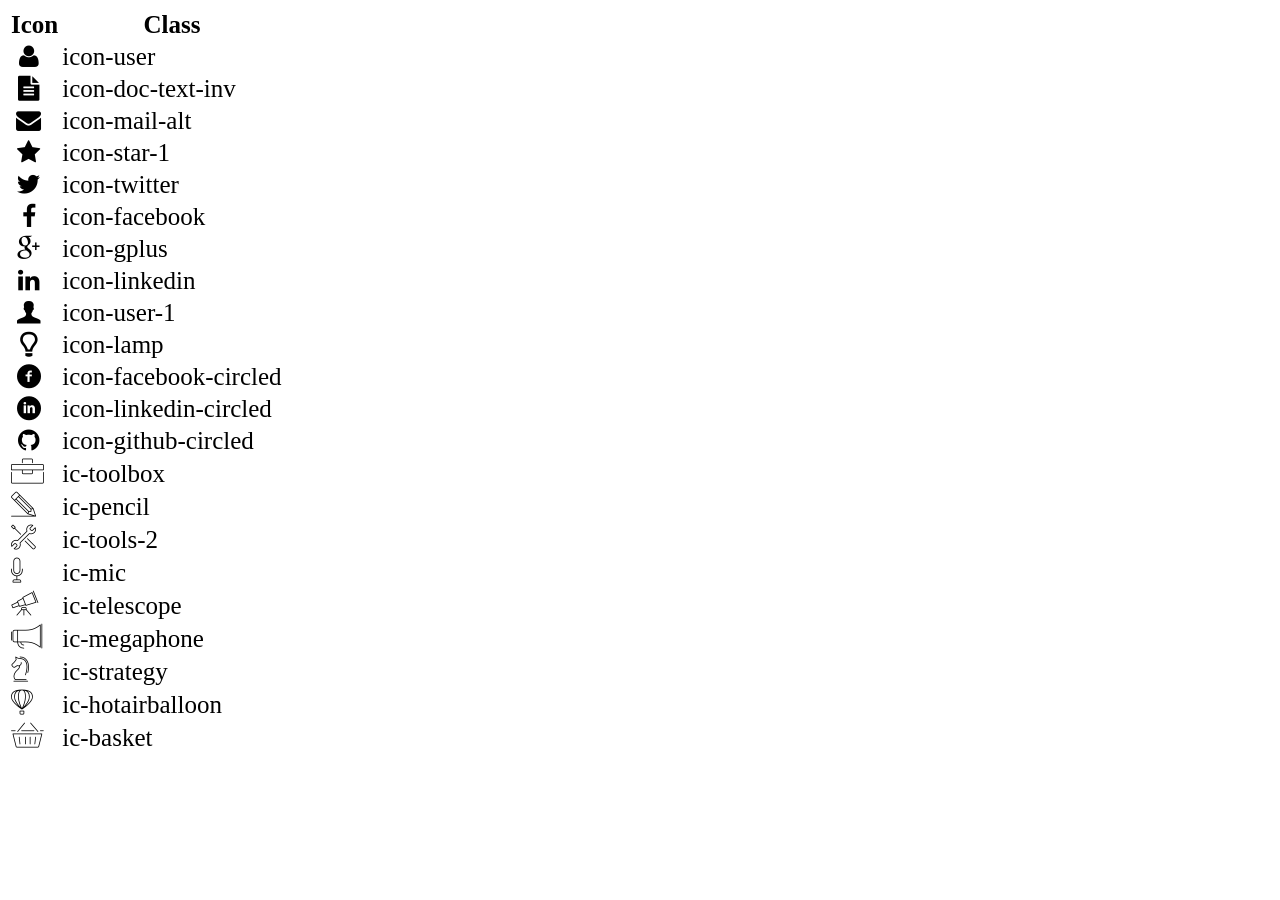
<file: icon-list.html>
<!DOCTYPE html>
<html lang="en">

<head>
    <meta charset="UTF-8">
    <meta http-equiv="X-UA-Compatible" content="IE=edge">
    <meta name="viewport" content="width=device-width, initial-scale=1.0">
    <link rel="stylesheet" href="css/font.css">
    <title>Icon List</title>
</head>

<body>
    <table style="font-size: 25px;">
        <thead>
            <tr>
                <th>Icon</th>
                <th>Class</th>
            </tr>
        </thead>
        <tbody>
            <tr>
                <td><i class="icon-user"></i></td>
                <td>icon-user</td>
            </tr>
            <tr>
                <td><i class="icon-doc-text-inv"></i></td>
                <td>icon-doc-text-inv</td>
            </tr>
            <tr>
                <td><i class="icon-mail-alt"></i></td>
                <td>icon-mail-alt</td>
            </tr>
            <tr>
                <td><i class="icon-star-1"></i></td>
                <td>icon-star-1</td>
            </tr>
            <tr>
                <td><i class="icon-twitter"></i></td>
                <td>icon-twitter</td>
            </tr>
            <tr>
                <td><i class="icon-facebook"></i></td>
                <td>icon-facebook</td>
            </tr>
            <tr>
                <td><i class="icon-gplus"></i></td>
                <td>icon-gplus</td>
            </tr>
            <tr>
                <td><i class="icon-linkedin"></i></td>
                <td>icon-linkedin</td>
            </tr>
            <tr>
                <td><i class="icon-user-1"></i></td>
                <td>icon-user-1</td>
            </tr>
            <tr>
                <td><i class="icon-lamp"></i></td>
                <td>icon-lamp</td>
            </tr>
            <tr>
                <td><i class="icon-facebook-circled"></i></td>
                <td>icon-facebook-circled</td>
            </tr>
            <tr>
                <td><i class="icon-linkedin-circled"></i></td>
                <td>icon-linkedin-circled</td>
            </tr>
            <tr>
                <td><i class="icon-github-circled"></i></td>
                <td>icon-github-circled</td>
            </tr>
            <tr>
                <td><i class="ic-toolbox"></i></td>
                <td>ic-toolbox</td>
            </tr>
            <tr>
                <td><i class="ic-pencil"></i></td>
                <td>ic-pencil</td>
            </tr>
            <tr>
                <td><i class="ic-tools-2"></i></td>
                <td>ic-tools-2</td>
            </tr>

            <tr>
                <td><i class="ic-mic"></i></td>
                <td>ic-mic</td>
            </tr>
            <tr>
                <td><i class="ic-telescope"></i></td>
                <td>ic-telescope</td>
            </tr>
            <tr>
                <td><i class="ic-megaphone"></i></td>
                <td>ic-megaphone</td>
            </tr>
            <tr>
                <td><i class="ic-strategy"></i></td>
                <td>ic-strategy</td>
            </tr>
            <tr>
                <td><i class="ic-hotairballoon"></i></td>
                <td>ic-hotairballoon</td>
            </tr>
            <tr>
                <td><i class="ic-basket"></i></td>
                <td>ic-basket</td>
            </tr>
        </tbody>
    </table>
</body>

</html>
</file>
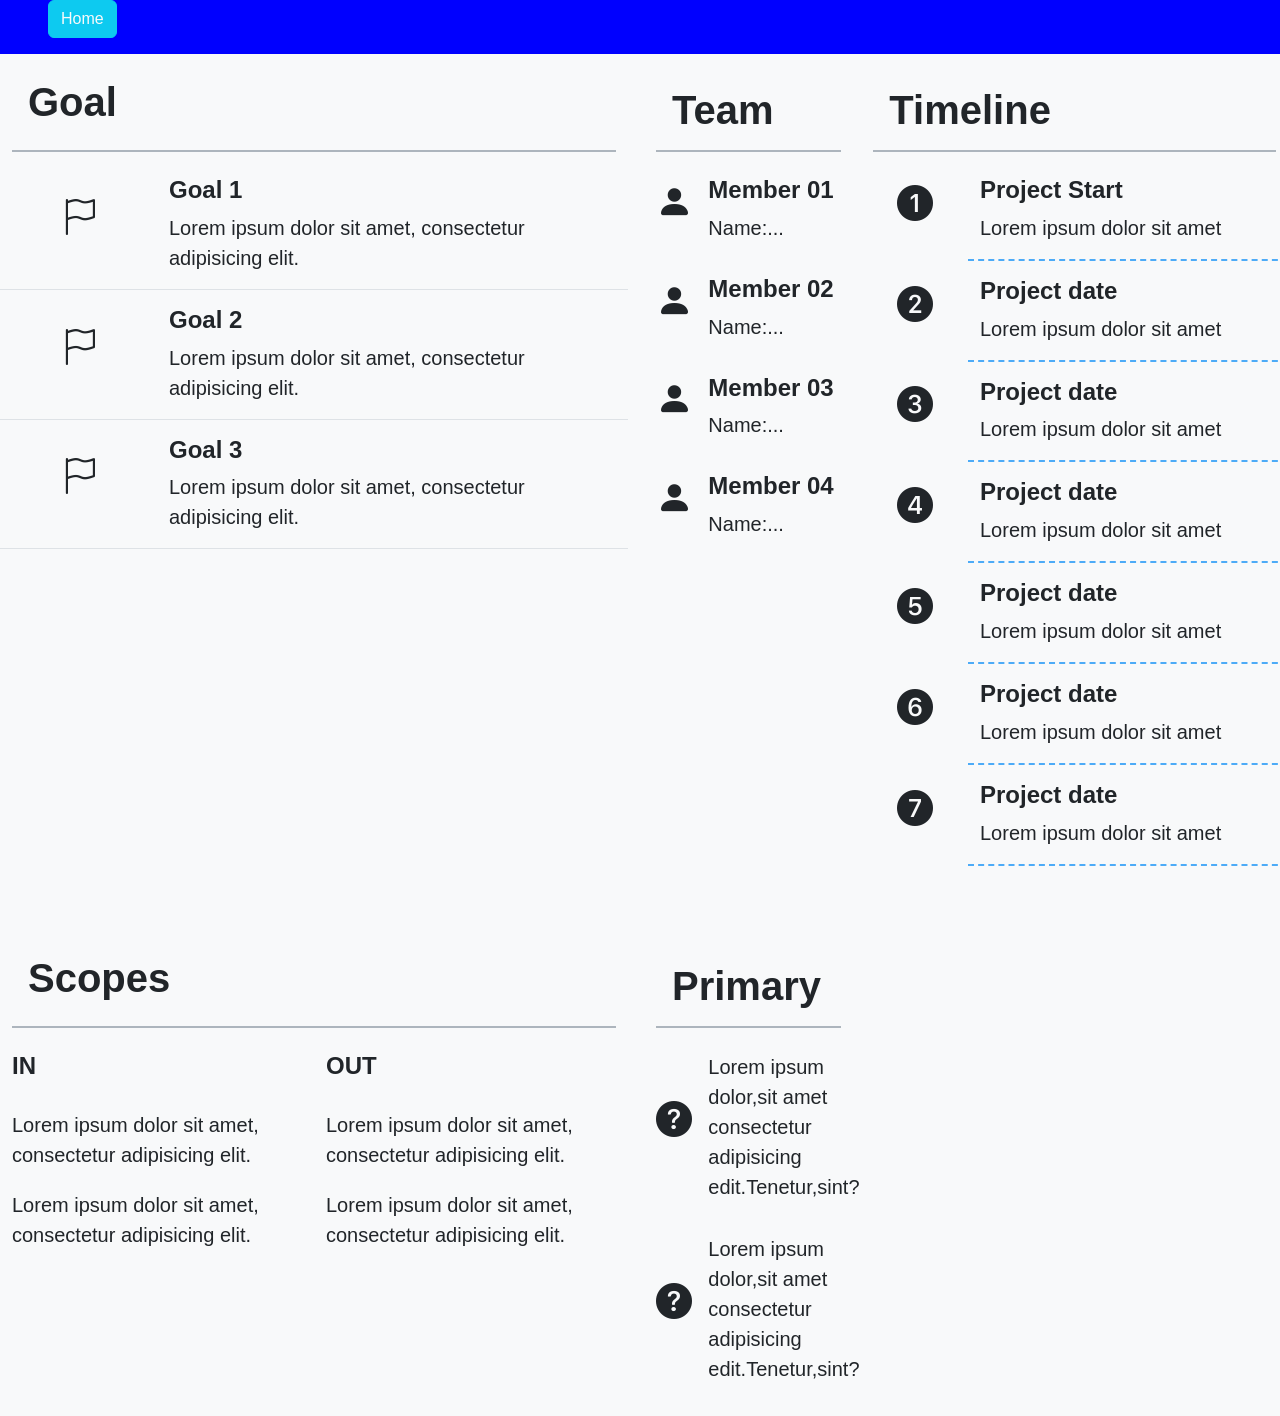
<file: projecth.html>
<!DOCTYPE html>
<html lang="en">
  <head>
    <meta charset="UTF-8" />
    <meta name="viewport" content="width=<<device-width>>, initial-scale=1.0" />

    <link
      href="https://cdn.jsdelivr.net/npm/bootstrap@5.0.2/dist/css/bootstrap.min.css"
      rel="stylesheet"
      integrity="sha384-EVSTQN3/azprG1Anm3QDgpJLIm9Nao0Yz1ztcQTwFspd3yD65VohhpuuCOmLASjC"
      crossorigin="anonymous"
    />
    <link
      rel="stylesheet"
      href="https://cdn.jsdelivr.net/npm/bootstrap-icons@1.11.1/font/bootstrap-icons.css"
    />
    <link rel="stylesheet" href="./css/style.css" />
    <link rel="stylesheet" href="./css/tablet.css" />
    <link rel="stylesheet" href="./css/font.css" />
    <link rel="stylesheet" href="./css/mobile.css" />
    <title>Project charset</title>
  </head>
  <body style="background-color: blue;">
    <a href="index.html" class="btn btn-info text-light ms-5">Home</a>
    <div class="container-fluid mt-3">
      <div class="row g-5">
        <div class="col-lg-12 bg-light text-dark">
          <div class="row g-5">
            <div class="col-lg-6 bg-light text-dark">
              <h1 class="title py-4  px-3 fw-bold" style="border-bottom: 2px solid #adb5bd;">Goal</h1>
              <div class="row  align-items-center" style="border-bottom: 1.5px solid #dee2e6;">
                <div class="col-lg-3 text-center">
                  <div class="h1 mb-3">
                    <i class="bi bi-flag"></i>
                  </div>
                </div>
                <div class="col-lg-9 pt-3">
                  <h4 class="fw-bold">Goal 1</h4>
                  <p class="lead">
                    Lorem ipsum dolor sit amet, consectetur adipisicing elit.
                  </p>
                </div>
              </div>
              <div class="row border323 align-items-center"style="border-bottom: 1.5px solid #dee2e6;">
                <div class="col-lg-3 text-center">
                  <div class="h1 mb-3">
                    <i class="bi bi-flag"></i>
                  </div>
                </div>
                <div class="col-lg-9 pt-3">
                  <h4 class="fw-bold">Goal 2</h4>
                  <p class="lead">
                    Lorem ipsum dolor sit amet, consectetur adipisicing elit.
                  </p>
                </div>
              </div>
              <div class="row border323 align-items-center"style="border-bottom: 1.5px solid #dee2e6;">
                <div class="col-lg-3 text-center">
                  <div class="h1 mb-3">
                    <i class="bi bi-flag"></i>
                  </div>
                </div>
                <div class="col-lg-9 pt-3">
                  <h4 class="fw-bold">Goal 3</h4>
                  <p class="lead">
                    Lorem ipsum dolor sit amet, consectetur adipisicing elit.
                  </p>
                </div>
              </div>
            </div>
            <div class="col-lg-2 bg-light text-dark p-3">
              <h1 class="title py-3 px-3 fw-bold" style="border-bottom: 2px solid #adb5bd;">Team</h1>
              <div class="row border323 align-items-center">
                <div class="col-lg-3 text-center">
                  <div class="h1 mb-3">
                    <i class="bi bi-person-fill"></i>
                  </div>
                </div>
                <div class="col-lg-9 pt-3">
                  <h4 class="fw-bold">Member 01</h4>
                  <p class="lead">Name:...</p>
                </div>
              </div>
              <div class="row border323 align-items-center">
                <div class="col-lg-3 text-center">
                  <div class="h1 mb-3">
                    <i class="bi bi-person-fill"></i>
                  </div>
                </div>
                <div class="col-lg-9 pt-3">
                  <h4 class="fw-bold">Member 02</h4>
                  <p class="lead">Name:...</p>
                </div>
              </div>
              <div class="row border323 align-items-center">
                <div class="col-lg-3 text-center">
                  <div class="h1 mb-3">
                    <i class="bi bi-person-fill"></i>
                  </div>
                </div>
                <div class="col-lg-9 pt-3">
                  <h4 class="fw-bold">Member 03</h4>
                  <p class="lead">Name:...</p>
                </div>
              </div>
              <div class="row border323 align-items-center">
                <div class="col-lg-3 text-center">
                  <div class="h1 mb-3">
                    <i class="bi bi-person-fill"></i>
                  </div>
                </div>
                <div class="col-lg-9 pt-3">
                  <h4 class="fw-bold">Member 04</h4>
                  <p class="lead">Name:...</p>
                </div>
              </div>
            </div>
            <div class="col-lg-4 bg-light text-dark p-3">
              <h1 class="title py-3 px-3 fw-bold" style="border-bottom: 2px solid #adb5bd;">Timeline</h1>
              <div class="row border323 align-items-center">
                <div class="col-lg-3 text-center">
                  <div class="h1 mb-3">
                    <i class="bi bi-1-circle-fill"></i>
                  </div>
                </div>
                <div class="col-lg-9 pt-3"style="border-bottom:2px dashed #4dabf7">
                  <h4 class="fw-bold">Project Start</h4>
                  <p class="lead">Lorem ipsum dolor sit amet</p>
                </div>
              </div>
              <div class="row border323 align-items-center">
                <div class="col-lg-3 text-center">
                  <div class="h1 mb-3">
                    <i class="bi bi-2-circle-fill"></i>
                  </div>
                </div>
                <div class="col-lg-9 pt-3"style="border-bottom:2px dashed #4dabf7">
                  <h4 class="fw-bold">Project date</h4>
                  <p class="lead">Lorem ipsum dolor sit amet</p>
                </div>
              </div>
              <div class="row border323 align-items-center">
                <div class="col-lg-3 text-center">
                  <div class="h1 mb-3">
                    <i class="bi bi-3-circle-fill"></i>
                  </div>
                </div>
                <div class="col-lg-9 pt-3"style="border-bottom:2px dashed #4dabf7">
                  <h4 class="fw-bold">Project date</h4>
                  <p class="lead">Lorem ipsum dolor sit amet</p>
                </div>
              </div>
              <div class="row border323 align-items-center">
                <div class="col-lg-3 text-center">
                  <div class="h1 mb-3">
                    <i class="bi bi-4-circle-fill"></i>
                  </div>
                </div>
                <div class="col-lg-9 pt-3"style="border-bottom:2px dashed #4dabf7">
                  <h4 class="fw-bold">Project date</h4>
                  <p class="lead">Lorem ipsum dolor sit amet</p>
                </div>
              </div>
              <div class="row border323 align-items-center">
                <div class="col-lg-3 text-center">
                  <div class="h1 mb-3">
                    <i class="bi bi-5-circle-fill"></i>
                  </div>
                </div>
                <div class="col-lg-9 pt-3"style="border-bottom:2px dashed #4dabf7">
                  <h4 class="fw-bold">Project date</h4>
                  <p class="lead">Lorem ipsum dolor sit amet</p>
                </div>
              </div>
              <div class="row border323 align-items-center">
                <div class="col-lg-3 text-center">
                  <div class="h1 mb-3">
                    <i class="bi bi-6-circle-fill"></i>
                  </div>
                </div>
                <div class="col-lg-9 pt-3"style="border-bottom:2px dashed #4dabf7">
                  <h4 class="fw-bold">Project date</h4>
                  <p class="lead">Lorem ipsum dolor sit amet</p>
                </div>
              </div>
              <div class="row border323 align-items-center">
                <div class="col-lg-3 text-center">
                  <div class="h1 mb-3">
                    <i class="bi bi-7-circle-fill"></i>
                  </div>
                </div>
                <div class="col-lg-9 pt-3"style="border-bottom:2px dashed #4dabf7">
                  <h4 class="fw-bold">Project date</h4>
                  <p class="lead">Lorem ipsum dolor sit amet</p>
                </div>
              </div>
            </div>
            <div class="col-lg-6 bg-light text-dark">
              <h1 class="title py-4 px-3 fw-bold"style="border-bottom: 2px solid #adb5bd;">Scopes</h1>
              <div class="row border323 align-items-center">
                <div class="col-lg-6 pt-3">
                  <h4 class="fw-bold">IN</h4>
                  <p class="lead" style="margin-top: 30px">
                    Lorem ipsum dolor sit amet, consectetur adipisicing elit.
                  </p>
                  <p class="lead" style="margin-top: 20px">
                    Lorem ipsum dolor sit amet, consectetur adipisicing elit.
                  </p>
                </div>
                <div class="col-lg-6 pt-3">
                  <h4 class="fw-bold">OUT</h4>
                  <p class="lead" style="margin-top: 30px">
                    Lorem ipsum dolor sit amet, consectetur adipisicing elit.
                  </p>
                  <p class="lead" style="margin-top: 20px">
                    Lorem ipsum dolor sit amet, consectetur adipisicing elit.
                  </p>
                </div>
              </div>
            </div>
            <div class="col-lg-2 bg-light text-dark p-3">
              <h1 class="title py-3 px-3 fw-bold"style="border-bottom: 2px solid #adb5bd;">Primary</h1>
              <div class="row border323 align-items-center">
                <div class="col-lg-3 text-center">
                  <div class="h1 mb-3">
                    <i class="bi bi-question-circle-fill"></i>
                  </div>
                </div>
                <div class="col-lg-9 pt-3">
                  <p class="lead">
                    Lorem ipsum dolor,sit amet consectetur adipisicing
                    edit.Tenetur,sint?
                  </p>
                </div>
              </div>
              <div class="row border323 align-items-center">
                <div class="col-lg-3 text-center">
                  <div class="h1 mb-3">
                    <i class="bi bi-question-circle-fill"></i>
                  </div>
                </div>
                <div class="col-lg-9 pt-3">
                  <p class="lead">
                    Lorem ipsum dolor,sit amet consectetur adipisicing
                    edit.Tenetur,sint?
                  </p>
                </div>
              </div>
            </div>
           
      </div>
    </div>
  </body>
</html>
</file>
<file: css/font.css>
@font-face {
	font-family: 'open_sanslight';
	src: url('../fonts/OpenSans-Light-webfont.eot');
	src: url('../fonts/OpenSans-Light-webfont.eot#iefix') format('embedded-opentype'),
		url('../fonts/OpenSans-Light-webfont.woff') format('woff'),
		url('../fonts/OpenSans-Light-webfont.ttf') format('truetype'),
		url('../fonts/OpenSans-Light-webfont.svg#open_sanslight') format('svg');
	font-weight: normal;
	font-style: normal;

}

@font-face {
	font-family: 'open_sansitalic';
	src: url('../fonts/OpenSans-Italic-webfont.eot');
	src: url('../fonts/OpenSans-Italic-webfont.eot#iefix') format('embedded-opentype'),
		url('../fonts/OpenSans-Italic-webfont.woff') format('woff'),
		url('../fonts/OpenSans-Italic-webfont.ttf') format('truetype'),
		url('../fonts/OpenSans-Italic-webfont.svg#open_sansitalic') format('svg');
	font-weight: normal;
	font-style: normal;

}

@font-face {
	font-family: 'open_sanssemibold';
	src: url('../fonts/OpenSans-Semibold-webfont.eot');
	src: url('../fonts/OpenSans-Semibold-webfont.eot#iefix') format('embedded-opentype'),
		url('../fonts/OpenSans-Semibold-webfont.woff') format('woff'),
		url('../fonts/OpenSans-Semibold-webfont.ttf') format('truetype'),
		url('../fonts/OpenSans-Semibold-webfont.svg#open_sanssemibold') format('svg');
	font-weight: normal;
	font-style: normal;

}


@font-face {
	font-family: 'open_sanslight_italic';
	src: url('../fonts/OpenSans-LightItalic-webfont.eot');
	src: url('../fonts/OpenSans-LightItalic-webfont.eot#iefix') format('embedded-opentype'),
		url('../fonts/OpenSans-LightItalic-webfont.woff') format('woff'),
		url('../fonts/OpenSans-LightItalic-webfont.ttf') format('truetype'),
		url('../fonts/OpenSans-LightItalic-webfont.svg#open_sanslight_italic') format('svg');
	font-weight: normal;
	font-style: normal;

}

@font-face {
	font-family: 'open_sansregular';
	src: url('../fonts/OpenSans-Regular-webfont.eot');
	src: url('../fonts/OpenSans-Regular-webfont.eot#iefix') format('embedded-opentype'),
		url('../fonts/OpenSans-Regular-webfont.woff') format('woff'),
		url('../fonts/OpenSans-Regular-webfont.ttf') format('truetype'),
		url('../fonts/OpenSans-Regular-webfont.svg#open_sansregular') format('svg');
	font-weight: normal;
	font-style: normal;

}


@font-face {
	font-family: 'fontello';
	src: url('../fonts/fontello.eot');
	src: url('../fonts/fontello.eot#iefix') format('embedded-opentype'),
		url('../fonts/fontello.woff') format('woff'),
		url('../fonts/fontello.ttf') format('truetype'),
		url('../fonts/fontello.svg#fontello') format('svg');
	font-weight: normal;
	font-style: normal;
}

[class^="icon-"]:before,
[class*=" icon-"]:before {
	font-family: "fontello";
	font-style: normal;
	font-weight: normal;
	speak: none;

	display: inline-block;
	text-decoration: inherit;
	width: 1em;
	margin-right: .2em;
	text-align: center;
	/* opacity: .8; */

	/* For safety - reset parent styles, that can break glyph codes*/
	font-variant: normal;
	text-transform: none;

	/* fix buttons height, for twitter bootstrap */
	line-height: 1em;

	/* Animation center compensation - margins should be symmetric */
	/* remove if not needed */
	margin-left: .2em;

	/* you can be more comfortable with increased icons size */
	/* font-size: 120%; */

	/* Font smoothing. That was taken from TWBS */
	-webkit-font-smoothing: antialiased;
	-moz-osx-font-smoothing: grayscale;

	/* Uncomment for 3D effect */
	/* text-shadow: 1px 1px 1px rgba(127, 127, 127, 0.3); */
}

.icon-emo-happy:before {
	content: '\e800';
}

/* '' */
.icon-emo-wink:before {
	content: '\e801';
}

/* '' */
.icon-emo-wink2:before {
	content: '\e802';
}

/* '' */
.icon-emo-unhappy:before {
	content: '\e803';
}

/* '' */
.icon-emo-sleep:before {
	content: '\e804';
}

/* '' */
.icon-emo-thumbsup:before {
	content: '\e805';
}

/* '' */
.icon-emo-devil:before {
	content: '\e806';
}

/* '' */
.icon-emo-surprised:before {
	content: '\e807';
}

/* '' */
.icon-emo-tongue:before {
	content: '\e808';
}

/* '' */
.icon-emo-coffee:before {
	content: '\e809';
}

/* '' */
.icon-emo-sunglasses:before {
	content: '\e80a';
}

/* '' */
.icon-emo-displeased:before {
	content: '\e80b';
}

/* '' */
.icon-emo-beer:before {
	content: '\e80c';
}

/* '' */
.icon-emo-grin:before {
	content: '\e80d';
}

/* '' */
.icon-emo-angry:before {
	content: '\e80e';
}

/* '' */
.icon-emo-saint:before {
	content: '\e80f';
}

/* '' */
.icon-emo-cry:before {
	content: '\e810';
}

/* '' */
.icon-emo-shoot:before {
	content: '\e811';
}

/* '' */
.icon-emo-squint:before {
	content: '\e812';
}

/* '' */
.icon-emo-laugh:before {
	content: '\e813';
}

/* '' */
.icon-spin1:before {
	content: '\e814';
}

/* '' */
.icon-spin2:before {
	content: '\e815';
}

/* '' */
.icon-spin3:before {
	content: '\e816';
}

/* '' */
.icon-spin4:before {
	content: '\e817';
}

/* '' */
.icon-spin5:before {
	content: '\e818';
}

/* '' */
.icon-spin6:before {
	content: '\e819';
}

/* '' */
.icon-firefox:before {
	content: '\e81a';
}

/* '' */
.icon-chrome:before {
	content: '\e81b';
}

/* '' */
.icon-opera:before {
	content: '\e81c';
}

/* '' */
.icon-ie:before {
	content: '\e81d';
}

/* '' */
.icon-crown:before {
	content: '\e81e';
}

/* '' */
.icon-crown-plus:before {
	content: '\e81f';
}

/* '' */
.icon-crown-minus:before {
	content: '\e820';
}

/* '' */
.icon-marquee:before {
	content: '\e821';
}

/* '' */
.icon-glass:before {
	content: '\e822';
}

/* '' */
.icon-music:before {
	content: '\e823';
}

/* '' */
.icon-search:before {
	content: '\e824';
}

/* '' */
.icon-mail:before {
	content: '\e825';
}

/* '' */
.icon-mail-alt:before {
	content: '\e826';
}

/* '' */
.icon-mail-squared:before {
	content: '\e827';
}

/* '' */
.icon-heart:before {
	content: '\e828';
}

/* '' */
.icon-heart-empty:before {
	content: '\e829';
}

/* '' */
.icon-star-1:before {
	content: '\e82a';
}

/* '' */
.icon-star-empty-1:before {
	content: '\e82b';
}

/* '' */
.icon-star-half:before {
	content: '\e82c';
}

/* '' */
.icon-star-half-alt:before {
	content: '\e82d';
}

/* '' */
.icon-user:before {
	content: '\e82e';
}

/* '' */
.icon-user-plus:before {
	content: '\e82f';
}

/* '' */
.icon-user-times:before {
	content: '\e830';
}

/* '' */
.icon-users:before {
	content: '\e831';
}

/* '' */
.icon-male:before {
	content: '\e832';
}

/* '' */
.icon-female:before {
	content: '\e833';
}

/* '' */
.icon-child:before {
	content: '\e834';
}

/* '' */
.icon-user-secret:before {
	content: '\e835';
}

/* '' */
.icon-video:before {
	content: '\e836';
}

/* '' */
.icon-videocam:before {
	content: '\e837';
}

/* '' */
.icon-picture:before {
	content: '\e838';
}

/* '' */
.icon-camera:before {
	content: '\e839';
}

/* '' */
.icon-camera-alt:before {
	content: '\e83a';
}

/* '' */
.icon-th-large:before {
	content: '\e83b';
}

/* '' */
.icon-th:before {
	content: '\e83c';
}

/* '' */
.icon-th-list:before {
	content: '\e83d';
}

/* '' */
.icon-ok:before {
	content: '\e83e';
}

/* '' */
.icon-ok-circled:before {
	content: '\e83f';
}

/* '' */
.icon-ok-circled2:before {
	content: '\e840';
}

/* '' */
.icon-ok-squared:before {
	content: '\e841';
}

/* '' */
.icon-cancel:before {
	content: '\e842';
}

/* '' */
.icon-cancel-circled:before {
	content: '\e843';
}

/* '' */
.icon-cancel-circled2:before {
	content: '\e844';
}

/* '' */
.icon-plus:before {
	content: '\e845';
}

/* '' */
.icon-plus-circled:before {
	content: '\e846';
}

/* '' */
.icon-plus-squared:before {
	content: '\e847';
}

/* '' */
.icon-plus-squared-alt:before {
	content: '\e848';
}

/* '' */
.icon-minus:before {
	content: '\e849';
}

/* '' */
.icon-minus-circled:before {
	content: '\e84a';
}

/* '' */
.icon-minus-squared:before {
	content: '\e84b';
}

/* '' */
.icon-minus-squared-alt:before {
	content: '\e84c';
}

/* '' */
.icon-help:before {
	content: '\e84d';
}

/* '' */
.icon-help-circled:before {
	content: '\e84e';
}

/* '' */
.icon-info-circled:before {
	content: '\e84f';
}

/* '' */
.icon-info:before {
	content: '\e850';
}

/* '' */
.icon-home:before {
	content: '\e851';
}

/* '' */
.icon-link:before {
	content: '\e852';
}

/* '' */
.icon-unlink:before {
	content: '\e853';
}

/* '' */
.icon-link-ext:before {
	content: '\e854';
}

/* '' */
.icon-link-ext-alt:before {
	content: '\e855';
}

/* '' */
.icon-attach:before {
	content: '\e856';
}

/* '' */
.icon-lock:before {
	content: '\e857';
}

/* '' */
.icon-lock-open:before {
	content: '\e858';
}

/* '' */
.icon-lock-open-alt:before {
	content: '\e859';
}

/* '' */
.icon-pin:before {
	content: '\e85a';
}

/* '' */
.icon-eye:before {
	content: '\e85b';
}

/* '' */
.icon-eye-off:before {
	content: '\e85c';
}

/* '' */
.icon-tag-1:before {
	content: '\e85d';
}

/* '' */
.icon-tags:before {
	content: '\e85e';
}

/* '' */
.icon-bookmark:before {
	content: '\e85f';
}

/* '' */
.icon-bookmark-empty:before {
	content: '\e860';
}

/* '' */
.icon-flag:before {
	content: '\e861';
}

/* '' */
.icon-flag-empty:before {
	content: '\e862';
}

/* '' */
.icon-flag-checkered:before {
	content: '\e863';
}

/* '' */
.icon-thumbs-up:before {
	content: '\e864';
}

/* '' */
.icon-thumbs-down:before {
	content: '\e865';
}

/* '' */
.icon-thumbs-up-alt:before {
	content: '\e866';
}

/* '' */
.icon-thumbs-down-alt:before {
	content: '\e867';
}

/* '' */
.icon-download:before {
	content: '\e868';
}

/* '' */
.icon-upload:before {
	content: '\e869';
}

/* '' */
.icon-download-cloud:before {
	content: '\e86a';
}

/* '' */
.icon-upload-cloud:before {
	content: '\e86b';
}

/* '' */
.icon-reply:before {
	content: '\e86c';
}

/* '' */
.icon-reply-all:before {
	content: '\e86d';
}

/* '' */
.icon-forward:before {
	content: '\e86e';
}

/* '' */
.icon-quote-left:before {
	content: '\e86f';
}

/* '' */
.icon-quote-right:before {
	content: '\e870';
}

/* '' */
.icon-code:before {
	content: '\e871';
}

/* '' */
.icon-export:before {
	content: '\e872';
}

/* '' */
.icon-export-alt:before {
	content: '\e873';
}

/* '' */
.icon-share:before {
	content: '\e874';
}

/* '' */
.icon-share-squared:before {
	content: '\e875';
}

/* '' */
.icon-pencil:before {
	content: '\e876';
}

/* '' */
.icon-pencil-squared:before {
	content: '\e877';
}

/* '' */
.icon-edit:before {
	content: '\e878';
}

/* '' */
.icon-print:before {
	content: '\e879';
}

/* '' */
.icon-retweet:before {
	content: '\e87a';
}

/* '' */
.icon-keyboard:before {
	content: '\e87b';
}

/* '' */
.icon-gamepad:before {
	content: '\e87c';
}

/* '' */
.icon-comment:before {
	content: '\e87d';
}

/* '' */
.icon-chat:before {
	content: '\e87e';
}

/* '' */
.icon-comment-empty:before {
	content: '\e87f';
}

/* '' */
.icon-chat-empty:before {
	content: '\e880';
}

/* '' */
.icon-bell:before {
	content: '\e881';
}

/* '' */
.icon-bell-alt:before {
	content: '\e882';
}

/* '' */
.icon-bell-off:before {
	content: '\e883';
}

/* '' */
.icon-bell-off-empty:before {
	content: '\e884';
}

/* '' */
.icon-attention-alt:before {
	content: '\e885';
}

/* '' */
.icon-attention:before {
	content: '\e886';
}

/* '' */
.icon-attention-circled:before {
	content: '\e887';
}

/* '' */
.icon-location:before {
	content: '\e888';
}

/* '' */
.icon-direction:before {
	content: '\e889';
}

/* '' */
.icon-compass:before {
	content: '\e88a';
}

/* '' */
.icon-trash:before {
	content: '\e88b';
}

/* '' */
.icon-trash-empty:before {
	content: '\e88c';
}

/* '' */
.icon-doc:before {
	content: '\e88d';
}

/* '' */
.icon-docs:before {
	content: '\e88e';
}

/* '' */
.icon-doc-text:before {
	content: '\e88f';
}

/* '' */
.icon-doc-inv:before {
	content: '\e890';
}

/* '' */
.icon-doc-text-inv:before {
	content: '\e891';
}

/* '' */
.icon-file-pdf:before {
	content: '\e892';
}

/* '' */
.icon-file-word:before {
	content: '\e893';
}

/* '' */
.icon-file-excel:before {
	content: '\e894';
}

/* '' */
.icon-file-powerpoint:before {
	content: '\e895';
}

/* '' */
.icon-file-image:before {
	content: '\e896';
}

/* '' */
.icon-file-archive:before {
	content: '\e897';
}

/* '' */
.icon-file-audio:before {
	content: '\e898';
}

/* '' */
.icon-file-video:before {
	content: '\e899';
}

/* '' */
.icon-file-code:before {
	content: '\e89a';
}

/* '' */
.icon-folder:before {
	content: '\e89b';
}

/* '' */
.icon-folder-open:before {
	content: '\e89c';
}

/* '' */
.icon-folder-empty:before {
	content: '\e89d';
}

/* '' */
.icon-folder-open-empty:before {
	content: '\e89e';
}

/* '' */
.icon-box:before {
	content: '\e89f';
}

/* '' */
.icon-rss:before {
	content: '\e8a0';
}

/* '' */
.icon-rss-squared:before {
	content: '\e8a1';
}

/* '' */
.icon-phone:before {
	content: '\e8a2';
}

/* '' */
.icon-phone-squared:before {
	content: '\e8a3';
}

/* '' */
.icon-fax:before {
	content: '\e8a4';
}

/* '' */
.icon-menu:before {
	content: '\e8a5';
}

/* '' */
.icon-cog:before {
	content: '\e8a6';
}

/* '' */
.icon-cog-alt:before {
	content: '\e8a7';
}

/* '' */
.icon-wrench:before {
	content: '\e8a8';
}

/* '' */
.icon-sliders:before {
	content: '\e8a9';
}

/* '' */
.icon-basket:before {
	content: '\e8aa';
}

/* '' */
.icon-cart-plus:before {
	content: '\e8ab';
}

/* '' */
.icon-cart-arrow-down:before {
	content: '\e8ac';
}

/* '' */
.icon-calendar:before {
	content: '\e8ad';
}

/* '' */
.icon-calendar-empty:before {
	content: '\e8ae';
}

/* '' */
.icon-login:before {
	content: '\e8af';
}

/* '' */
.icon-logout:before {
	content: '\e8b0';
}

/* '' */
.icon-mic:before {
	content: '\e8b1';
}

/* '' */
.icon-mute:before {
	content: '\e8b2';
}

/* '' */
.icon-volume-off:before {
	content: '\e8b3';
}

/* '' */
.icon-volume-down:before {
	content: '\e8b4';
}

/* '' */
.icon-volume-up:before {
	content: '\e8b5';
}

/* '' */
.icon-headphones:before {
	content: '\e8b6';
}

/* '' */
.icon-clock:before {
	content: '\e8b7';
}

/* '' */
.icon-lightbulb:before {
	content: '\e8b8';
}

/* '' */
.icon-block:before {
	content: '\e8b9';
}

/* '' */
.icon-resize-full:before {
	content: '\e8ba';
}

/* '' */
.icon-resize-full-alt:before {
	content: '\e8bb';
}

/* '' */
.icon-resize-small:before {
	content: '\e8bc';
}

/* '' */
.icon-resize-vertical:before {
	content: '\e8bd';
}

/* '' */
.icon-resize-horizontal:before {
	content: '\e8be';
}

/* '' */
.icon-move:before {
	content: '\e8bf';
}

/* '' */
.icon-zoom-in:before {
	content: '\e8c0';
}

/* '' */
.icon-zoom-out:before {
	content: '\e8c1';
}

/* '' */
.icon-down-circled2:before {
	content: '\e8c2';
}

/* '' */
.icon-up-circled2:before {
	content: '\e8c3';
}

/* '' */
.icon-left-circled2:before {
	content: '\e8c4';
}

/* '' */
.icon-right-circled2:before {
	content: '\e8c5';
}

/* '' */
.icon-down-dir:before {
	content: '\e8c6';
}

/* '' */
.icon-up-dir:before {
	content: '\e8c7';
}

/* '' */
.icon-left-dir:before {
	content: '\e8c8';
}

/* '' */
.icon-right-dir:before {
	content: '\e8c9';
}

/* '' */
.icon-down-open:before {
	content: '\e8ca';
}

/* '' */
.icon-left-open:before {
	content: '\e8cb';
}

/* '' */
.icon-right-open:before {
	content: '\e8cc';
}

/* '' */
.icon-up-open:before {
	content: '\e8cd';
}

/* '' */
.icon-angle-left:before {
	content: '\e8ce';
}

/* '' */
.icon-angle-right:before {
	content: '\e8cf';
}

/* '' */
.icon-angle-up:before {
	content: '\e8d0';
}

/* '' */
.icon-angle-down:before {
	content: '\e8d1';
}

/* '' */
.icon-angle-circled-left:before {
	content: '\e8d2';
}

/* '' */
.icon-angle-circled-right:before {
	content: '\e8d3';
}

/* '' */
.icon-angle-circled-up:before {
	content: '\e8d4';
}

/* '' */
.icon-angle-circled-down:before {
	content: '\e8d5';
}

/* '' */
.icon-angle-double-left:before {
	content: '\e8d6';
}

/* '' */
.icon-angle-double-right:before {
	content: '\e8d7';
}

/* '' */
.icon-angle-double-up:before {
	content: '\e8d8';
}

/* '' */
.icon-angle-double-down:before {
	content: '\e8d9';
}

/* '' */
.icon-down:before {
	content: '\e8da';
}

/* '' */
.icon-left:before {
	content: '\e8db';
}

/* '' */
.icon-right:before {
	content: '\e8dc';
}

/* '' */
.icon-up:before {
	content: '\e8dd';
}

/* '' */
.icon-down-big:before {
	content: '\e8de';
}

/* '' */
.icon-left-big:before {
	content: '\e8df';
}

/* '' */
.icon-right-big:before {
	content: '\e8e0';
}

/* '' */
.icon-up-big:before {
	content: '\e8e1';
}

/* '' */
.icon-right-hand:before {
	content: '\e8e2';
}

/* '' */
.icon-left-hand:before {
	content: '\e8e3';
}

/* '' */
.icon-up-hand:before {
	content: '\e8e4';
}

/* '' */
.icon-down-hand:before {
	content: '\e8e5';
}

/* '' */
.icon-left-circled:before {
	content: '\e8e6';
}

/* '' */
.icon-right-circled:before {
	content: '\e8e7';
}

/* '' */
.icon-up-circled:before {
	content: '\e8e8';
}

/* '' */
.icon-down-circled:before {
	content: '\e8e9';
}

/* '' */
.icon-cw:before {
	content: '\e8ea';
}

/* '' */
.icon-ccw:before {
	content: '\e8eb';
}

/* '' */
.icon-arrows-cw:before {
	content: '\e8ec';
}

/* '' */
.icon-level-up:before {
	content: '\e8ed';
}

/* '' */
.icon-level-down:before {
	content: '\e8ee';
}

/* '' */
.icon-shuffle:before {
	content: '\e8ef';
}

/* '' */
.icon-exchange:before {
	content: '\e8f0';
}

/* '' */
.icon-history:before {
	content: '\e8f1';
}

/* '' */
.icon-expand:before {
	content: '\e8f2';
}

/* '' */
.icon-collapse:before {
	content: '\e8f3';
}

/* '' */
.icon-expand-right:before {
	content: '\e8f4';
}

/* '' */
.icon-collapse-left:before {
	content: '\e8f5';
}

/* '' */
.icon-play:before {
	content: '\e8f6';
}

/* '' */
.icon-play-circled:before {
	content: '\e8f7';
}

/* '' */
.icon-play-circled2:before {
	content: '\e8f8';
}

/* '' */
.icon-stop:before {
	content: '\e8f9';
}

/* '' */
.icon-pause:before {
	content: '\e8fa';
}

/* '' */
.icon-to-end:before {
	content: '\e8fb';
}

/* '' */
.icon-to-end-alt:before {
	content: '\e8fc';
}

/* '' */
.icon-to-start:before {
	content: '\e8fd';
}

/* '' */
.icon-to-start-alt:before {
	content: '\e8fe';
}

/* '' */
.icon-fast-fw:before {
	content: '\e8ff';
}

/* '' */
.icon-fast-bw:before {
	content: '\e900';
}

/* '' */
.icon-eject:before {
	content: '\e901';
}

/* '' */
.icon-target:before {
	content: '\e902';
}

/* '' */
.icon-signal:before {
	content: '\e903';
}

/* '' */
.icon-wifi:before {
	content: '\e904';
}

/* '' */
.icon-award:before {
	content: '\e905';
}

/* '' */
.icon-desktop:before {
	content: '\e906';
}

/* '' */
.icon-laptop:before {
	content: '\e907';
}

/* '' */
.icon-tablet:before {
	content: '\e908';
}

/* '' */
.icon-mobile:before {
	content: '\e909';
}

/* '' */
.icon-inbox:before {
	content: '\e90a';
}

/* '' */
.icon-globe:before {
	content: '\e90b';
}

/* '' */
.icon-sun:before {
	content: '\e90c';
}

/* '' */
.icon-cloud:before {
	content: '\e90d';
}

/* '' */
.icon-flash:before {
	content: '\e90e';
}

/* '' */
.icon-moon:before {
	content: '\e90f';
}

/* '' */
.icon-umbrella-1:before {
	content: '\e910';
}

/* '' */
.icon-flight:before {
	content: '\e911';
}

/* '' */
.icon-fighter-jet:before {
	content: '\e912';
}

/* '' */
.icon-paper-plane:before {
	content: '\e913';
}

/* '' */
.icon-paper-plane-empty:before {
	content: '\e914';
}

/* '' */
.icon-space-shuttle:before {
	content: '\e915';
}

/* '' */
.icon-leaf:before {
	content: '\e916';
}

/* '' */
.icon-font:before {
	content: '\e917';
}

/* '' */
.icon-bold:before {
	content: '\e918';
}

/* '' */
.icon-medium:before {
	content: '\e919';
}

/* '' */
.icon-italic:before {
	content: '\e91a';
}

/* '' */
.icon-header:before {
	content: '\e91b';
}

/* '' */
.icon-paragraph:before {
	content: '\e91c';
}

/* '' */
.icon-text-height:before {
	content: '\e91d';
}

/* '' */
.icon-text-width:before {
	content: '\e91e';
}

/* '' */
.icon-align-left:before {
	content: '\e91f';
}

/* '' */
.icon-align-center:before {
	content: '\e920';
}

/* '' */
.icon-align-right:before {
	content: '\e921';
}

/* '' */
.icon-align-justify:before {
	content: '\e922';
}

/* '' */
.icon-list:before {
	content: '\e923';
}

/* '' */
.icon-indent-left:before {
	content: '\e924';
}

/* '' */
.icon-indent-right:before {
	content: '\e925';
}

/* '' */
.icon-list-bullet:before {
	content: '\e926';
}

/* '' */
.icon-list-numbered:before {
	content: '\e927';
}

/* '' */
.icon-strike:before {
	content: '\e928';
}

/* '' */
.icon-underline:before {
	content: '\e929';
}

/* '' */
.icon-superscript:before {
	content: '\e92a';
}

/* '' */
.icon-subscript:before {
	content: '\e92b';
}

/* '' */
.icon-table:before {
	content: '\e92c';
}

/* '' */
.icon-columns:before {
	content: '\e92d';
}

/* '' */
.icon-crop:before {
	content: '\e92e';
}

/* '' */
.icon-scissors:before {
	content: '\e92f';
}

/* '' */
.icon-paste:before {
	content: '\e930';
}

/* '' */
.icon-briefcase:before {
	content: '\e931';
}

/* '' */
.icon-suitcase:before {
	content: '\e932';
}

/* '' */
.icon-ellipsis:before {
	content: '\e933';
}

/* '' */
.icon-ellipsis-vert:before {
	content: '\e934';
}

/* '' */
.icon-off:before {
	content: '\e935';
}

/* '' */
.icon-road:before {
	content: '\e936';
}

/* '' */
.icon-list-alt:before {
	content: '\e937';
}

/* '' */
.icon-qrcode:before {
	content: '\e938';
}

/* '' */
.icon-barcode:before {
	content: '\e939';
}

/* '' */
.icon-book:before {
	content: '\e93a';
}

/* '' */
.icon-ajust:before {
	content: '\e93b';
}

/* '' */
.icon-tint:before {
	content: '\e93c';
}

/* '' */
.icon-toggle-off:before {
	content: '\e93d';
}

/* '' */
.icon-toggle-on:before {
	content: '\e93e';
}

/* '' */
.icon-check:before {
	content: '\e93f';
}

/* '' */
.icon-check-empty:before {
	content: '\e940';
}

/* '' */
.icon-circle:before {
	content: '\e941';
}

/* '' */
.icon-circle-empty:before {
	content: '\e942';
}

/* '' */
.icon-circle-thin:before {
	content: '\e943';
}

/* '' */
.icon-circle-notch:before {
	content: '\e944';
}

/* '' */
.icon-dot-circled:before {
	content: '\e945';
}

/* '' */
.icon-asterisk:before {
	content: '\e946';
}

/* '' */
.icon-gift:before {
	content: '\e947';
}

/* '' */
.icon-fire:before {
	content: '\e948';
}

/* '' */
.icon-magnet:before {
	content: '\e949';
}

/* '' */
.icon-chart-bar:before {
	content: '\e94a';
}

/* '' */
.icon-chart-area:before {
	content: '\e94b';
}

/* '' */
.icon-chart-pie:before {
	content: '\e94c';
}

/* '' */
.icon-chart-line:before {
	content: '\e94d';
}

/* '' */
.icon-ticket:before {
	content: '\e94e';
}

/* '' */
.icon-credit-card:before {
	content: '\e94f';
}

/* '' */
.icon-floppy:before {
	content: '\e950';
}

/* '' */
.icon-megaphone:before {
	content: '\e951';
}

/* '' */
.icon-hdd:before {
	content: '\e952';
}

/* '' */
.icon-key:before {
	content: '\e953';
}

/* '' */
.icon-fork:before {
	content: '\e954';
}

/* '' */
.icon-rocket:before {
	content: '\e955';
}

/* '' */
.icon-bug:before {
	content: '\e956';
}

/* '' */
.icon-certificate:before {
	content: '\e957';
}

/* '' */
.icon-tasks:before {
	content: '\e958';
}

/* '' */
.icon-filter:before {
	content: '\e959';
}

/* '' */
.icon-beaker:before {
	content: '\e95a';
}

/* '' */
.icon-magic:before {
	content: '\e95b';
}

/* '' */
.icon-cab:before {
	content: '\e95c';
}

/* '' */
.icon-taxi:before {
	content: '\e95d';
}

/* '' */
.icon-truck:before {
	content: '\e95e';
}

/* '' */
.icon-bus:before {
	content: '\e95f';
}

/* '' */
.icon-bicycle:before {
	content: '\e960';
}

/* '' */
.icon-motorcycle:before {
	content: '\e961';
}

/* '' */
.icon-train:before {
	content: '\e962';
}

/* '' */
.icon-subway:before {
	content: '\e963';
}

/* '' */
.icon-ship:before {
	content: '\e964';
}

/* '' */
.icon-money:before {
	content: '\e965';
}

/* '' */
.icon-euro:before {
	content: '\e966';
}

/* '' */
.icon-pound:before {
	content: '\e967';
}

/* '' */
.icon-dollar:before {
	content: '\e968';
}

/* '' */
.icon-rupee:before {
	content: '\e969';
}

/* '' */
.icon-yen:before {
	content: '\e96a';
}

/* '' */
.icon-rouble:before {
	content: '\e96b';
}

/* '' */
.icon-shekel:before {
	content: '\e96c';
}

/* '' */
.icon-try:before {
	content: '\e96d';
}

/* '' */
.icon-won:before {
	content: '\e96e';
}

/* '' */
.icon-bitcoin:before {
	content: '\e96f';
}

/* '' */
.icon-viacoin:before {
	content: '\e970';
}

/* '' */
.icon-sort:before {
	content: '\e971';
}

/* '' */
.icon-sort-down:before {
	content: '\e972';
}

/* '' */
.icon-sort-up:before {
	content: '\e973';
}

/* '' */
.icon-sort-alt-up:before {
	content: '\e974';
}

/* '' */
.icon-sort-alt-down:before {
	content: '\e975';
}

/* '' */
.icon-sort-name-up:before {
	content: '\e976';
}

/* '' */
.icon-sort-name-down:before {
	content: '\e977';
}

/* '' */
.icon-sort-number-up:before {
	content: '\e978';
}

/* '' */
.icon-sort-number-down:before {
	content: '\e979';
}

/* '' */
.icon-hammer:before {
	content: '\e97a';
}

/* '' */
.icon-gauge:before {
	content: '\e97b';
}

/* '' */
.icon-sitemap:before {
	content: '\e97c';
}

/* '' */
.icon-spinner:before {
	content: '\e97d';
}

/* '' */
.icon-coffee:before {
	content: '\e97e';
}

/* '' */
.icon-food:before {
	content: '\e97f';
}

/* '' */
.icon-beer:before {
	content: '\e980';
}

/* '' */
.icon-user-md:before {
	content: '\e981';
}

/* '' */
.icon-stethoscope:before {
	content: '\e982';
}

/* '' */
.icon-heartbeat:before {
	content: '\e983';
}

/* '' */
.icon-ambulance:before {
	content: '\e984';
}

/* '' */
.icon-medkit:before {
	content: '\e985';
}

/* '' */
.icon-h-sigh:before {
	content: '\e986';
}

/* '' */
.icon-bed:before {
	content: '\e987';
}

/* '' */
.icon-hospital:before {
	content: '\e988';
}

/* '' */
.icon-building:before {
	content: '\e989';
}

/* '' */
.icon-building-filled:before {
	content: '\e98a';
}

/* '' */
.icon-bank:before {
	content: '\e98b';
}

/* '' */
.icon-smile:before {
	content: '\e98c';
}

/* '' */
.icon-frown:before {
	content: '\e98d';
}

/* '' */
.icon-meh:before {
	content: '\e98e';
}

/* '' */
.icon-anchor:before {
	content: '\e98f';
}

/* '' */
.icon-terminal:before {
	content: '\e990';
}

/* '' */
.icon-eraser:before {
	content: '\e991';
}

/* '' */
.icon-puzzle:before {
	content: '\e992';
}

/* '' */
.icon-shield:before {
	content: '\e993';
}

/* '' */
.icon-extinguisher:before {
	content: '\e994';
}

/* '' */
.icon-bullseye:before {
	content: '\e995';
}

/* '' */
.icon-wheelchair:before {
	content: '\e996';
}

/* '' */
.icon-language:before {
	content: '\e997';
}

/* '' */
.icon-graduation-cap:before {
	content: '\e998';
}

/* '' */
.icon-paw:before {
	content: '\e999';
}

/* '' */
.icon-spoon:before {
	content: '\e99a';
}

/* '' */
.icon-cube:before {
	content: '\e99b';
}

/* '' */
.icon-cubes:before {
	content: '\e99c';
}

/* '' */
.icon-recycle:before {
	content: '\e99d';
}

/* '' */
.icon-tree:before {
	content: '\e99e';
}

/* '' */
.icon-database:before {
	content: '\e99f';
}

/* '' */
.icon-server:before {
	content: '\e9a0';
}

/* '' */
.icon-lifebuoy:before {
	content: '\e9a1';
}

/* '' */
.icon-rebel:before {
	content: '\e9a2';
}

/* '' */
.icon-empire:before {
	content: '\e9a3';
}

/* '' */
.icon-bomb:before {
	content: '\e9a4';
}

/* '' */
.icon-soccer-ball:before {
	content: '\e9a5';
}

/* '' */
.icon-tty:before {
	content: '\e9a6';
}

/* '' */
.icon-binoculars:before {
	content: '\e9a7';
}

/* '' */
.icon-plug:before {
	content: '\e9a8';
}

/* '' */
.icon-newspaper:before {
	content: '\e9a9';
}

/* '' */
.icon-calc:before {
	content: '\e9aa';
}

/* '' */
.icon-copyright:before {
	content: '\e9ab';
}

/* '' */
.icon-at:before {
	content: '\e9ac';
}

/* '' */
.icon-eyedropper:before {
	content: '\e9ad';
}

/* '' */
.icon-brush:before {
	content: '\e9ae';
}

/* '' */
.icon-birthday:before {
	content: '\e9af';
}

/* '' */
.icon-diamond:before {
	content: '\e9b0';
}

/* '' */
.icon-street-view:before {
	content: '\e9b1';
}

/* '' */
.icon-venus:before {
	content: '\e9b2';
}

/* '' */
.icon-mars:before {
	content: '\e9b3';
}

/* '' */
.icon-mercury:before {
	content: '\e9b4';
}

/* '' */
.icon-transgender:before {
	content: '\e9b5';
}

/* '' */
.icon-transgender-alt:before {
	content: '\e9b6';
}

/* '' */
.icon-venus-double:before {
	content: '\e9b7';
}

/* '' */
.icon-mars-double:before {
	content: '\e9b8';
}

/* '' */
.icon-venus-mars:before {
	content: '\e9b9';
}

/* '' */
.icon-mars-stroke:before {
	content: '\e9ba';
}

/* '' */
.icon-mars-stroke-v:before {
	content: '\e9bb';
}

/* '' */
.icon-mars-stroke-h:before {
	content: '\e9bc';
}

/* '' */
.icon-neuter:before {
	content: '\e9bd';
}

/* '' */
.icon-cc-visa:before {
	content: '\e9be';
}

/* '' */
.icon-cc-mastercard:before {
	content: '\e9bf';
}

/* '' */
.icon-cc-discover:before {
	content: '\e9c0';
}

/* '' */
.icon-cc-amex:before {
	content: '\e9c1';
}

/* '' */
.icon-cc-paypal:before {
	content: '\e9c2';
}

/* '' */
.icon-cc-stripe:before {
	content: '\e9c3';
}

/* '' */
.icon-adn:before {
	content: '\e9c4';
}

/* '' */
.icon-android:before {
	content: '\e9c5';
}

/* '' */
.icon-angellist:before {
	content: '\e9c6';
}

/* '' */
.icon-apple:before {
	content: '\e9c7';
}

/* '' */
.icon-behance:before {
	content: '\e9c8';
}

/* '' */
.icon-behance-squared:before {
	content: '\e9c9';
}

/* '' */
.icon-bitbucket:before {
	content: '\e9ca';
}

/* '' */
.icon-bitbucket-squared:before {
	content: '\e9cb';
}

/* '' */
.icon-buysellads:before {
	content: '\e9cc';
}

/* '' */
.icon-cc:before {
	content: '\e9cd';
}

/* '' */
.icon-codeopen:before {
	content: '\e9ce';
}

/* '' */
.icon-connectdevelop:before {
	content: '\e9cf';
}

/* '' */
.icon-css3:before {
	content: '\e9d0';
}

/* '' */
.icon-dashcube:before {
	content: '\e9d1';
}

/* '' */
.icon-delicious:before {
	content: '\e9d2';
}

/* '' */
.icon-deviantart:before {
	content: '\e9d3';
}

/* '' */
.icon-digg:before {
	content: '\e9d4';
}

/* '' */
.icon-dribbble:before {
	content: '\e9d5';
}

/* '' */
.icon-dropbox:before {
	content: '\e9d6';
}

/* '' */
.icon-drupal:before {
	content: '\e9d7';
}

/* '' */
.icon-facebook:before {
	content: '\e9d8';
}

/* '' */
.icon-facebook-squared:before {
	content: '\e9d9';
}

/* '' */
.icon-facebook-official:before {
	content: '\e9da';
}

/* '' */
.icon-flickr:before {
	content: '\e9db';
}

/* '' */
.icon-forumbee:before {
	content: '\e9dc';
}

/* '' */
.icon-foursquare:before {
	content: '\e9dd';
}

/* '' */
.icon-git-squared:before {
	content: '\e9de';
}

/* '' */
.icon-git:before {
	content: '\e9df';
}

/* '' */
.icon-github:before {
	content: '\e9e0';
}

/* '' */
.icon-github-squared:before {
	content: '\e9e1';
}

/* '' */
.icon-github-circled:before {
	content: '\e9e2';
}

/* '' */
.icon-gittip:before {
	content: '\e9e3';
}

/* '' */
.icon-google:before {
	content: '\e9e4';
}

/* '' */
.icon-gplus:before {
	content: '\e9e5';
}

/* '' */
.icon-gplus-squared:before {
	content: '\e9e6';
}

/* '' */
.icon-gwallet:before {
	content: '\e9e7';
}

/* '' */
.icon-hacker-news:before {
	content: '\e9e8';
}

/* '' */
.icon-html5:before {
	content: '\e9e9';
}

/* '' */
.icon-instagram:before {
	content: '\e9ea';
}

/* '' */
.icon-ioxhost:before {
	content: '\e9eb';
}

/* '' */
.icon-joomla:before {
	content: '\e9ec';
}

/* '' */
.icon-jsfiddle:before {
	content: '\e9ed';
}

/* '' */
.icon-lastfm:before {
	content: '\e9ee';
}

/* '' */
.icon-lastfm-squared:before {
	content: '\e9ef';
}

/* '' */
.icon-leanpub:before {
	content: '\e9f0';
}

/* '' */
.icon-linkedin-squared:before {
	content: '\e9f1';
}

/* '' */
.icon-linux:before {
	content: '\e9f2';
}

/* '' */
.icon-linkedin:before {
	content: '\e9f3';
}

/* '' */
.icon-maxcdn:before {
	content: '\e9f4';
}

/* '' */
.icon-meanpath:before {
	content: '\e9f5';
}

/* '' */
.icon-openid:before {
	content: '\e9f6';
}

/* '' */
.icon-pagelines:before {
	content: '\e9f7';
}

/* '' */
.icon-paypal:before {
	content: '\e9f8';
}

/* '' */
.icon-pied-piper-squared:before {
	content: '\e9f9';
}

/* '' */
.icon-pied-piper-alt:before {
	content: '\e9fa';
}

/* '' */
.icon-pinterest:before {
	content: '\e9fb';
}

/* '' */
.icon-pinterest-circled:before {
	content: '\e9fc';
}

/* '' */
.icon-pinterest-squared:before {
	content: '\e9fd';
}

/* '' */
.icon-qq:before {
	content: '\e9fe';
}

/* '' */
.icon-reddit:before {
	content: '\e9ff';
}

/* '' */
.icon-reddit-squared:before {
	content: '\ea00';
}

/* '' */
.icon-renren:before {
	content: '\ea01';
}

/* '' */
.icon-sellsy:before {
	content: '\ea02';
}

/* '' */
.icon-shirtsinbulk:before {
	content: '\ea03';
}

/* '' */
.icon-simplybuilt:before {
	content: '\ea04';
}

/* '' */
.icon-skyatlas:before {
	content: '\ea05';
}

/* '' */
.icon-skype:before {
	content: '\ea06';
}

/* '' */
.icon-slack:before {
	content: '\ea07';
}

/* '' */
.icon-slideshare:before {
	content: '\ea08';
}

/* '' */
.icon-soundcloud:before {
	content: '\ea09';
}

/* '' */
.icon-spotify:before {
	content: '\ea0a';
}

/* '' */
.icon-stackexchange:before {
	content: '\ea0b';
}

/* '' */
.icon-stackoverflow:before {
	content: '\ea0c';
}

/* '' */
.icon-steam:before {
	content: '\ea0d';
}

/* '' */
.icon-steam-squared:before {
	content: '\ea0e';
}

/* '' */
.icon-stumbleupon:before {
	content: '\ea0f';
}

/* '' */
.icon-stumbleupon-circled:before {
	content: '\ea10';
}

/* '' */
.icon-tencent-weibo:before {
	content: '\ea11';
}

/* '' */
.icon-trello:before {
	content: '\ea12';
}

/* '' */
.icon-tumblr:before {
	content: '\ea13';
}

/* '' */
.icon-tumblr-squared:before {
	content: '\ea14';
}

/* '' */
.icon-twitch:before {
	content: '\ea15';
}

/* '' */
.icon-note:before {
	content: '\ea16';
}

/* '' */
.icon-note-beamed:before {
	content: '\ea17';
}

/* '' */
.icon-music-1:before {
	content: '\ea18';
}

/* '' */
.icon-search-1:before {
	content: '\ea19';
}

/* '' */
.icon-flashlight:before {
	content: '\ea1a';
}

/* '' */
.icon-mail-1:before {
	content: '\ea1b';
}

/* '' */
.icon-heart-1:before {
	content: '\ea1c';
}

/* '' */
.icon-heart-empty-1:before {
	content: '\ea1d';
}

/* '' */
.icon-star:before {
	content: '\ea1e';
}

/* '' */
.icon-star-empty:before {
	content: '\ea1f';
}

/* '' */
.icon-user-1:before {
	content: '\ea20';
}

/* '' */
.icon-users-1:before {
	content: '\ea21';
}

/* '' */
.icon-user-add:before {
	content: '\ea22';
}

/* '' */
.icon-video-1:before {
	content: '\ea23';
}

/* '' */
.icon-picture-1:before {
	content: '\ea24';
}

/* '' */
.icon-camera-1:before {
	content: '\ea25';
}

/* '' */
.icon-layout:before {
	content: '\ea26';
}

/* '' */
.icon-menu-1:before {
	content: '\ea27';
}

/* '' */
.icon-check-1:before {
	content: '\ea28';
}

/* '' */
.icon-cancel-1:before {
	content: '\ea29';
}

/* '' */
.icon-cancel-circled-1:before {
	content: '\ea2a';
}

/* '' */
.icon-cancel-squared:before {
	content: '\ea2b';
}

/* '' */
.icon-plus-1:before {
	content: '\ea2c';
}

/* '' */
.icon-plus-circled-1:before {
	content: '\ea2d';
}

/* '' */
.icon-plus-squared-1:before {
	content: '\ea2e';
}

/* '' */
.icon-minus-1:before {
	content: '\ea2f';
}

/* '' */
.icon-minus-circled-1:before {
	content: '\ea30';
}

/* '' */
.icon-minus-squared-1:before {
	content: '\ea31';
}

/* '' */
.icon-help-1:before {
	content: '\ea32';
}

/* '' */
.icon-help-circled-1:before {
	content: '\ea33';
}

/* '' */
.icon-info-1:before {
	content: '\ea34';
}

/* '' */
.icon-info-circled-1:before {
	content: '\ea35';
}

/* '' */
.icon-back:before {
	content: '\ea36';
}

/* '' */
.icon-home-1:before {
	content: '\ea37';
}

/* '' */
.icon-link-1:before {
	content: '\ea38';
}

/* '' */
.icon-attach-1:before {
	content: '\ea39';
}

/* '' */
.icon-lock-1:before {
	content: '\ea3a';
}

/* '' */
.icon-lock-open-1:before {
	content: '\ea3b';
}

/* '' */
.icon-eye-1:before {
	content: '\ea3c';
}

/* '' */
.icon-tag:before {
	content: '\ea3d';
}

/* '' */
.icon-bookmark-1:before {
	content: '\ea3e';
}

/* '' */
.icon-bookmarks:before {
	content: '\ea3f';
}

/* '' */
.icon-flag-1:before {
	content: '\ea40';
}

/* '' */
.icon-thumbs-up-1:before {
	content: '\ea41';
}

/* '' */
.icon-thumbs-down-1:before {
	content: '\ea42';
}

/* '' */
.icon-download-1:before {
	content: '\ea43';
}

/* '' */
.icon-upload-1:before {
	content: '\ea44';
}

/* '' */
.icon-upload-cloud-1:before {
	content: '\ea45';
}

/* '' */
.icon-reply-1:before {
	content: '\ea46';
}

/* '' */
.icon-reply-all-1:before {
	content: '\ea47';
}

/* '' */
.icon-forward-1:before {
	content: '\ea48';
}

/* '' */
.icon-quote:before {
	content: '\ea49';
}

/* '' */
.icon-code-1:before {
	content: '\ea4a';
}

/* '' */
.icon-export-1:before {
	content: '\ea4b';
}

/* '' */
.icon-pencil-1:before {
	content: '\ea4c';
}

/* '' */
.icon-feather:before {
	content: '\ea4d';
}

/* '' */
.icon-print-1:before {
	content: '\ea4e';
}

/* '' */
.icon-retweet-1:before {
	content: '\ea4f';
}

/* '' */
.icon-keyboard-1:before {
	content: '\ea50';
}

/* '' */
.icon-comment-1:before {
	content: '\ea51';
}

/* '' */
.icon-chat-1:before {
	content: '\ea52';
}

/* '' */
.icon-bell-1:before {
	content: '\ea53';
}

/* '' */
.icon-attention-1:before {
	content: '\ea54';
}

/* '' */
.icon-alert:before {
	content: '\ea55';
}

/* '' */
.icon-vcard:before {
	content: '\ea56';
}

/* '' */
.icon-address:before {
	content: '\ea57';
}

/* '' */
.icon-location-1:before {
	content: '\ea58';
}

/* '' */
.icon-map:before {
	content: '\ea59';
}

/* '' */
.icon-direction-1:before {
	content: '\ea5a';
}

/* '' */
.icon-compass-1:before {
	content: '\ea5b';
}

/* '' */
.icon-cup:before {
	content: '\ea5c';
}

/* '' */
.icon-trash-1:before {
	content: '\ea5d';
}

/* '' */
.icon-doc-1:before {
	content: '\ea5e';
}

/* '' */
.icon-docs-1:before {
	content: '\ea5f';
}

/* '' */
.icon-doc-landscape:before {
	content: '\ea60';
}

/* '' */
.icon-doc-text-1:before {
	content: '\ea61';
}

/* '' */
.icon-doc-text-inv-1:before {
	content: '\ea62';
}

/* '' */
.icon-newspaper-1:before {
	content: '\ea63';
}

/* '' */
.icon-book-open:before {
	content: '\ea64';
}

/* '' */
.icon-book-1:before {
	content: '\ea65';
}

/* '' */
.icon-folder-1:before {
	content: '\ea66';
}

/* '' */
.icon-archive:before {
	content: '\ea67';
}

/* '' */
.icon-box-1:before {
	content: '\ea68';
}

/* '' */
.icon-rss-1:before {
	content: '\ea69';
}

/* '' */
.icon-phone-1:before {
	content: '\ea6a';
}

/* '' */
.icon-cog-1:before {
	content: '\ea6b';
}

/* '' */
.icon-tools:before {
	content: '\ea6c';
}

/* '' */
.icon-share-1:before {
	content: '\ea6d';
}

/* '' */
.icon-shareable:before {
	content: '\ea6e';
}

/* '' */
.icon-basket-1:before {
	content: '\ea6f';
}

/* '' */
.icon-bag:before {
	content: '\ea70';
}

/* '' */
.icon-calendar-1:before {
	content: '\ea71';
}

/* '' */
.icon-login-1:before {
	content: '\ea72';
}

/* '' */
.icon-logout-1:before {
	content: '\ea73';
}

/* '' */
.icon-mic-1:before {
	content: '\ea74';
}

/* '' */
.icon-mute-1:before {
	content: '\ea75';
}

/* '' */
.icon-sound:before {
	content: '\ea76';
}

/* '' */
.icon-volume:before {
	content: '\ea77';
}

/* '' */
.icon-clock-1:before {
	content: '\ea78';
}

/* '' */
.icon-hourglass:before {
	content: '\ea79';
}

/* '' */
.icon-lamp:before {
	content: '\ea7a';
}

/* '' */
.icon-light-down:before {
	content: '\ea7b';
}

/* '' */
.icon-light-up:before {
	content: '\ea7c';
}

/* '' */
.icon-adjust:before {
	content: '\ea7d';
}

/* '' */
.icon-block-1:before {
	content: '\ea7e';
}

/* '' */
.icon-resize-full-1:before {
	content: '\ea7f';
}

/* '' */
.icon-resize-small-1:before {
	content: '\ea80';
}

/* '' */
.icon-popup:before {
	content: '\ea81';
}

/* '' */
.icon-publish:before {
	content: '\ea82';
}

/* '' */
.icon-window:before {
	content: '\ea83';
}

/* '' */
.icon-arrow-combo:before {
	content: '\ea84';
}

/* '' */
.icon-down-circled-1:before {
	content: '\ea85';
}

/* '' */
.icon-left-circled-1:before {
	content: '\ea86';
}

/* '' */
.icon-right-circled-1:before {
	content: '\ea87';
}

/* '' */
.icon-up-circled-1:before {
	content: '\ea88';
}

/* '' */
.icon-down-open-1:before {
	content: '\ea89';
}

/* '' */
.icon-left-open-1:before {
	content: '\ea8a';
}

/* '' */
.icon-right-open-1:before {
	content: '\ea8b';
}

/* '' */
.icon-up-open-1:before {
	content: '\ea8c';
}

/* '' */
.icon-down-open-mini:before {
	content: '\ea8d';
}

/* '' */
.icon-left-open-mini:before {
	content: '\ea8e';
}

/* '' */
.icon-right-open-mini:before {
	content: '\ea8f';
}

/* '' */
.icon-up-open-mini:before {
	content: '\ea90';
}

/* '' */
.icon-down-open-big:before {
	content: '\ea91';
}

/* '' */
.icon-left-open-big:before {
	content: '\ea92';
}

/* '' */
.icon-right-open-big:before {
	content: '\ea93';
}

/* '' */
.icon-up-open-big:before {
	content: '\ea94';
}

/* '' */
.icon-down-1:before {
	content: '\ea95';
}

/* '' */
.icon-left-1:before {
	content: '\ea96';
}

/* '' */
.icon-right-1:before {
	content: '\ea97';
}

/* '' */
.icon-up-1:before {
	content: '\ea98';
}

/* '' */
.icon-down-dir-1:before {
	content: '\ea99';
}

/* '' */
.icon-left-dir-1:before {
	content: '\ea9a';
}

/* '' */
.icon-right-dir-1:before {
	content: '\ea9b';
}

/* '' */
.icon-up-dir-1:before {
	content: '\ea9c';
}

/* '' */
.icon-down-bold:before {
	content: '\ea9d';
}

/* '' */
.icon-left-bold:before {
	content: '\ea9e';
}

/* '' */
.icon-right-bold:before {
	content: '\ea9f';
}

/* '' */
.icon-up-bold:before {
	content: '\eaa0';
}

/* '' */
.icon-down-thin:before {
	content: '\eaa1';
}

/* '' */
.icon-left-thin:before {
	content: '\eaa2';
}

/* '' */
.icon-right-thin:before {
	content: '\eaa3';
}

/* '' */
.icon-up-thin:before {
	content: '\eaa4';
}

/* '' */
.icon-ccw-1:before {
	content: '\eaa5';
}

/* '' */
.icon-cw-1:before {
	content: '\eaa6';
}

/* '' */
.icon-arrows-ccw:before {
	content: '\eaa7';
}

/* '' */
.icon-level-down-1:before {
	content: '\eaa8';
}

/* '' */
.icon-level-up-1:before {
	content: '\eaa9';
}

/* '' */
.icon-shuffle-1:before {
	content: '\eaaa';
}

/* '' */
.icon-loop:before {
	content: '\eaab';
}

/* '' */
.icon-switch:before {
	content: '\eaac';
}

/* '' */
.icon-play-1:before {
	content: '\eaad';
}

/* '' */
.icon-stop-1:before {
	content: '\eaae';
}

/* '' */
.icon-pause-1:before {
	content: '\eaaf';
}

/* '' */
.icon-record:before {
	content: '\eab0';
}

/* '' */
.icon-to-end-1:before {
	content: '\eab1';
}

/* '' */
.icon-to-start-1:before {
	content: '\eab2';
}

/* '' */
.icon-fast-forward:before {
	content: '\eab3';
}

/* '' */
.icon-fast-backward:before {
	content: '\eab4';
}

/* '' */
.icon-progress-0:before {
	content: '\eab5';
}

/* '' */
.icon-progress-1:before {
	content: '\eab6';
}

/* '' */
.icon-progress-2:before {
	content: '\eab7';
}

/* '' */
.icon-progress-3:before {
	content: '\eab8';
}

/* '' */
.icon-target-1:before {
	content: '\eab9';
}

/* '' */
.icon-palette:before {
	content: '\eaba';
}

/* '' */
.icon-list-1:before {
	content: '\eabb';
}

/* '' */
.icon-list-add:before {
	content: '\eabc';
}

/* '' */
.icon-signal-1:before {
	content: '\eabd';
}

/* '' */
.icon-trophy:before {
	content: '\eabe';
}

/* '' */
.icon-battery:before {
	content: '\eabf';
}

/* '' */
.icon-back-in-time:before {
	content: '\eac0';
}

/* '' */
.icon-monitor:before {
	content: '\eac1';
}

/* '' */
.icon-mobile-1:before {
	content: '\eac2';
}

/* '' */
.icon-network:before {
	content: '\eac3';
}

/* '' */
.icon-cd:before {
	content: '\eac4';
}

/* '' */
.icon-inbox-1:before {
	content: '\eac5';
}

/* '' */
.icon-install:before {
	content: '\eac6';
}

/* '' */
.icon-globe-1:before {
	content: '\eac7';
}

/* '' */
.icon-cloud-1:before {
	content: '\eac8';
}

/* '' */
.icon-cloud-thunder:before {
	content: '\eac9';
}

/* '' */
.icon-flash-1:before {
	content: '\eaca';
}

/* '' */
.icon-moon-1:before {
	content: '\eacb';
}

/* '' */
.icon-flight-1:before {
	content: '\eacc';
}

/* '' */
.icon-paper-plane-1:before {
	content: '\eacd';
}

/* '' */
.icon-leaf-1:before {
	content: '\eace';
}

/* '' */
.icon-lifebuoy-1:before {
	content: '\eacf';
}

/* '' */
.icon-mouse:before {
	content: '\ead0';
}

/* '' */
.icon-briefcase-1:before {
	content: '\ead1';
}

/* '' */
.icon-suitcase-1:before {
	content: '\ead2';
}

/* '' */
.icon-dot:before {
	content: '\ead3';
}

/* '' */
.icon-dot-2:before {
	content: '\ead4';
}

/* '' */
.icon-dot-3:before {
	content: '\ead5';
}

/* '' */
.icon-brush-1:before {
	content: '\ead6';
}

/* '' */
.icon-magnet-1:before {
	content: '\ead7';
}

/* '' */
.icon-infinity:before {
	content: '\ead8';
}

/* '' */
.icon-erase:before {
	content: '\ead9';
}

/* '' */
.icon-chart-pie-1:before {
	content: '\eada';
}

/* '' */
.icon-chart-line-1:before {
	content: '\eadb';
}

/* '' */
.icon-chart-bar-1:before {
	content: '\eadc';
}

/* '' */
.icon-chart-area-1:before {
	content: '\eadd';
}

/* '' */
.icon-tape:before {
	content: '\eade';
}

/* '' */
.icon-graduation-cap-1:before {
	content: '\eadf';
}

/* '' */
.icon-language-1:before {
	content: '\eae0';
}

/* '' */
.icon-ticket-1:before {
	content: '\eae1';
}

/* '' */
.icon-water:before {
	content: '\eae2';
}

/* '' */
.icon-droplet:before {
	content: '\eae3';
}

/* '' */
.icon-air:before {
	content: '\eae4';
}

/* '' */
.icon-credit-card-1:before {
	content: '\eae5';
}

/* '' */
.icon-floppy-1:before {
	content: '\eae6';
}

/* '' */
.icon-clipboard:before {
	content: '\eae7';
}

/* '' */
.icon-megaphone-1:before {
	content: '\eae8';
}

/* '' */
.icon-database-1:before {
	content: '\eae9';
}

/* '' */
.icon-drive:before {
	content: '\eaea';
}

/* '' */
.icon-bucket:before {
	content: '\eaeb';
}

/* '' */
.icon-thermometer:before {
	content: '\eaec';
}

/* '' */
.icon-key-1:before {
	content: '\eaed';
}

/* '' */
.icon-flow-cascade:before {
	content: '\eaee';
}

/* '' */
.icon-flow-branch:before {
	content: '\eaef';
}

/* '' */
.icon-flow-tree:before {
	content: '\eaf0';
}

/* '' */
.icon-flow-line:before {
	content: '\eaf1';
}

/* '' */
.icon-flow-parallel:before {
	content: '\eaf2';
}

/* '' */
.icon-rocket-1:before {
	content: '\eaf3';
}

/* '' */
.icon-gauge-1:before {
	content: '\eaf4';
}

/* '' */
.icon-traffic-cone:before {
	content: '\eaf5';
}

/* '' */
.icon-cc-1:before {
	content: '\eaf6';
}

/* '' */
.icon-cc-by:before {
	content: '\eaf7';
}

/* '' */
.icon-cc-nc:before {
	content: '\eaf8';
}

/* '' */
.icon-cc-nc-eu:before {
	content: '\eaf9';
}

/* '' */
.icon-cc-nc-jp:before {
	content: '\eafa';
}

/* '' */
.icon-cc-sa:before {
	content: '\eafb';
}

/* '' */
.icon-cc-nd:before {
	content: '\eafc';
}

/* '' */
.icon-cc-pd:before {
	content: '\eafd';
}

/* '' */
.icon-cc-zero:before {
	content: '\eafe';
}

/* '' */
.icon-cc-share:before {
	content: '\eaff';
}

/* '' */
.icon-cc-remix:before {
	content: '\eb00';
}

/* '' */
.icon-github-1:before {
	content: '\eb01';
}

/* '' */
.icon-github-circled-1:before {
	content: '\eb02';
}

/* '' */
.icon-flickr-1:before {
	content: '\eb03';
}

/* '' */
.icon-flickr-circled:before {
	content: '\eb04';
}

/* '' */
.icon-vimeo:before {
	content: '\eb05';
}

/* '' */
.icon-vimeo-circled:before {
	content: '\eb06';
}

/* '' */
.icon-twitter:before {
	content: '\eb07';
}

/* '' */
.icon-twitter-circled:before {
	content: '\eb08';
}

/* '' */
.icon-facebook-1:before {
	content: '\eb09';
}

/* '' */
.icon-facebook-circled:before {
	content: '\eb0a';
}

/* '' */
.icon-facebook-squared-1:before {
	content: '\eb0b';
}

/* '' */
.icon-gplus-1:before {
	content: '\eb0c';
}

/* '' */
.icon-gplus-circled:before {
	content: '\eb0d';
}

/* '' */
.icon-pinterest-1:before {
	content: '\eb0e';
}

/* '' */
.icon-pinterest-circled-1:before {
	content: '\eb0f';
}

/* '' */
.icon-tumblr-1:before {
	content: '\eb10';
}

/* '' */
.icon-tumblr-circled:before {
	content: '\eb11';
}

/* '' */
.icon-linkedin-1:before {
	content: '\eb12';
}

/* '' */
.icon-linkedin-circled:before {
	content: '\eb13';
}

/* '' */
.icon-dribbble-1:before {
	content: '\eb14';
}

/* '' */
.icon-dribbble-circled:before {
	content: '\eb15';
}

/* '' */
.icon-stumbleupon-1:before {
	content: '\eb16';
}

/* '' */
.icon-stumbleupon-circled-1:before {
	content: '\eb17';
}

/* '' */
.icon-lastfm-1:before {
	content: '\eb18';
}

/* '' */
.icon-lastfm-circled:before {
	content: '\eb19';
}

/* '' */
.icon-rdio:before {
	content: '\eb1a';
}

/* '' */
.icon-rdio-circled:before {
	content: '\eb1b';
}

/* '' */
.icon-spotify-1:before {
	content: '\eb1c';
}

/* '' */
.icon-spotify-circled:before {
	content: '\eb1d';
}

/* '' */
.icon-qq-1:before {
	content: '\eb1e';
}

/* '' */
.icon-instagram-1:before {
	content: '\eb1f';
}

/* '' */
.icon-dropbox-1:before {
	content: '\eb20';
}

/* '' */
.icon-evernote:before {
	content: '\eb21';
}

/* '' */
.icon-flattr:before {
	content: '\eb22';
}

/* '' */
.icon-skype-1:before {
	content: '\eb23';
}

/* '' */
.icon-skype-circled:before {
	content: '\eb24';
}

/* '' */
.icon-renren-1:before {
	content: '\eb25';
}

/* '' */
.icon-sina-weibo:before {
	content: '\eb26';
}

/* '' */
.icon-paypal-1:before {
	content: '\eb27';
}

/* '' */
.icon-picasa:before {
	content: '\eb28';
}

/* '' */
.icon-soundcloud-1:before {
	content: '\eb29';
}

/* '' */
.icon-mixi:before {
	content: '\eb2a';
}

/* '' */
.icon-behance-1:before {
	content: '\eb2b';
}

/* '' */
.icon-google-circles:before {
	content: '\eb2c';
}

/* '' */
.icon-vkontakte:before {
	content: '\eb2d';
}

/* '' */
.icon-music-outline:before {
	content: '\eb2e';
}

/* '' */
.icon-music-2:before {
	content: '\eb2f';
}

/* '' */
.icon-search-outline:before {
	content: '\eb30';
}

/* '' */
.icon-search-2:before {
	content: '\eb31';
}

/* '' */
.icon-mail-2:before {
	content: '\eb32';
}

/* '' */
.icon-heart-2:before {
	content: '\eb33';
}

/* '' */
.icon-heart-filled:before {
	content: '\eb34';
}

/* '' */
.icon-star-2:before {
	content: '\eb35';
}

/* '' */
.icon-star-filled:before {
	content: '\eb36';
}

/* '' */
.icon-user-outline:before {
	content: '\eb37';
}

/* '' */
.icon-user-2:before {
	content: '\eb38';
}

/* '' */
.icon-users-outline:before {
	content: '\eb39';
}

/* '' */
.icon-users-2:before {
	content: '\eb3a';
}

/* '' */
.icon-user-add-outline:before {
	content: '\eb3b';
}

/* '' */
.icon-user-add-1:before {
	content: '\eb3c';
}

/* '' */
.icon-user-delete-outline:before {
	content: '\eb3d';
}

/* '' */
.icon-user-delete:before {
	content: '\eb3e';
}

/* '' */
.icon-video-2:before {
	content: '\eb3f';
}

/* '' */
.icon-videocam-outline:before {
	content: '\eb40';
}

/* '' */
.icon-videocam-1:before {
	content: '\eb41';
}

/* '' */
.icon-picture-outline:before {
	content: '\eb42';
}

/* '' */
.icon-picture-2:before {
	content: '\eb43';
}

/* '' */
.icon-camera-outline:before {
	content: '\eb44';
}

/* '' */
.icon-camera-2:before {
	content: '\eb45';
}

/* '' */
.icon-th-outline:before {
	content: '\eb46';
}

/* '' */
.icon-th-1:before {
	content: '\eb47';
}

/* '' */
.icon-th-large-outline:before {
	content: '\eb48';
}

/* '' */
.icon-th-large-1:before {
	content: '\eb49';
}

/* '' */
.icon-th-list-outline:before {
	content: '\eb4a';
}

/* '' */
.icon-th-list-1:before {
	content: '\eb4b';
}

/* '' */
.icon-ok-outline:before {
	content: '\eb4c';
}

/* '' */
.icon-ok-1:before {
	content: '\eb4d';
}

/* '' */
.icon-cancel-outline:before {
	content: '\eb4e';
}

/* '' */
.icon-cancel-2:before {
	content: '\eb4f';
}

/* '' */
.icon-cancel-alt:before {
	content: '\eb50';
}

/* '' */
.icon-cancel-alt-filled:before {
	content: '\eb51';
}

/* '' */
.icon-cancel-circled-outline:before {
	content: '\eb52';
}

/* '' */
.icon-cancel-circled-2:before {
	content: '\eb53';
}

/* '' */
.icon-plus-outline:before {
	content: '\eb54';
}

/* '' */
.icon-plus-2:before {
	content: '\eb55';
}

/* '' */
.icon-minus-outline:before {
	content: '\eb56';
}

/* '' */
.icon-minus-2:before {
	content: '\eb57';
}

/* '' */
.icon-divide-outline:before {
	content: '\eb58';
}

/* '' */
.icon-divide:before {
	content: '\eb59';
}

/* '' */
.icon-eq-outline:before {
	content: '\eb5a';
}

/* '' */
.icon-eq:before {
	content: '\eb5b';
}

/* '' */
.icon-info-outline:before {
	content: '\eb5c';
}

/* '' */
.icon-info-2:before {
	content: '\eb5d';
}

/* '' */
.icon-home-outline:before {
	content: '\eb5e';
}

/* '' */
.icon-home-2:before {
	content: '\eb5f';
}

/* '' */
.icon-link-outline:before {
	content: '\eb60';
}

/* '' */
.icon-link-2:before {
	content: '\eb61';
}

/* '' */
.icon-attach-outline:before {
	content: '\eb62';
}

/* '' */
.icon-attach-2:before {
	content: '\eb63';
}

/* '' */
.icon-lock-2:before {
	content: '\eb64';
}

/* '' */
.icon-lock-filled:before {
	content: '\eb65';
}

/* '' */
.icon-lock-open-2:before {
	content: '\eb66';
}

/* '' */
.icon-lock-open-filled:before {
	content: '\eb67';
}

/* '' */
.icon-pin-outline:before {
	content: '\eb68';
}

/* '' */
.icon-pin-1:before {
	content: '\eb69';
}

/* '' */
.icon-eye-outline:before {
	content: '\eb6a';
}

/* '' */
.icon-eye-2:before {
	content: '\eb6b';
}

/* '' */
.icon-tag-2:before {
	content: '\eb6c';
}

/* '' */
.icon-tags-1:before {
	content: '\eb6d';
}

/* '' */
.icon-bookmark-2:before {
	content: '\eb6e';
}

/* '' */
.icon-flag-2:before {
	content: '\eb6f';
}

/* '' */
.icon-flag-filled:before {
	content: '\eb70';
}

/* '' */
.icon-thumbs-up-2:before {
	content: '\eb71';
}

/* '' */
.icon-thumbs-down-2:before {
	content: '\eb72';
}

/* '' */
.icon-download-outline:before {
	content: '\eb73';
}

/* '' */
.icon-download-2:before {
	content: '\eb74';
}

/* '' */
.icon-upload-outline:before {
	content: '\eb75';
}

/* '' */
.icon-upload-2:before {
	content: '\eb76';
}

/* '' */
.icon-upload-cloud-outline:before {
	content: '\eb77';
}

/* '' */
.icon-upload-cloud-2:before {
	content: '\eb78';
}

/* '' */
.icon-reply-outline:before {
	content: '\eb79';
}

/* '' */
.icon-reply-2:before {
	content: '\eb7a';
}

/* '' */
.icon-forward-outline:before {
	content: '\eb7b';
}

/* '' */
.icon-forward-2:before {
	content: '\eb7c';
}

/* '' */
.icon-code-outline:before {
	content: '\eb7d';
}

/* '' */
.icon-code-2:before {
	content: '\eb7e';
}

/* '' */
.icon-export-outline:before {
	content: '\eb7f';
}

/* '' */
.icon-export-2:before {
	content: '\eb80';
}

/* '' */
.icon-pencil-2:before {
	content: '\eb81';
}

/* '' */
.icon-pen:before {
	content: '\eb82';
}

/* '' */
.icon-feather-1:before {
	content: '\eb83';
}

/* '' */
.icon-edit-1:before {
	content: '\eb84';
}

/* '' */
.icon-print-2:before {
	content: '\eb85';
}

/* '' */
.icon-comment-2:before {
	content: '\eb86';
}

/* '' */
.icon-chat-2:before {
	content: '\eb87';
}

/* '' */
.icon-chat-alt:before {
	content: '\eb88';
}

/* '' */
.icon-bell-2:before {
	content: '\eb89';
}

/* '' */
.icon-attention-2:before {
	content: '\eb8a';
}

/* '' */
.icon-attention-filled:before {
	content: '\eb8b';
}

/* '' */
.icon-warning-empty:before {
	content: '\eb8c';
}

/* '' */
.icon-warning:before {
	content: '\eb8d';
}

/* '' */
.icon-contacts:before {
	content: '\eb8e';
}

/* '' */
.icon-vcard-1:before {
	content: '\eb8f';
}

/* '' */
.icon-address-1:before {
	content: '\eb90';
}

/* '' */
.icon-location-outline:before {
	content: '\eb91';
}

/* '' */
.icon-location-2:before {
	content: '\eb92';
}

/* '' */
.icon-map-1:before {
	content: '\eb93';
}

/* '' */
.icon-direction-outline:before {
	content: '\eb94';
}

/* '' */
.icon-direction-2:before {
	content: '\eb95';
}

/* '' */
.icon-compass-2:before {
	content: '\eb96';
}

/* '' */
.icon-trash-2:before {
	content: '\eb97';
}

/* '' */
.icon-doc-2:before {
	content: '\eb98';
}

/* '' */
.icon-doc-text-2:before {
	content: '\eb99';
}

/* '' */
.icon-doc-add:before {
	content: '\eb9a';
}

/* '' */
.icon-doc-remove:before {
	content: '\eb9b';
}

/* '' */
.icon-news:before {
	content: '\eb9c';
}

/* '' */
.icon-folder-2:before {
	content: '\eb9d';
}

/* '' */
.icon-folder-add:before {
	content: '\eb9e';
}

/* '' */
.icon-folder-delete:before {
	content: '\eb9f';
}

/* '' */
.icon-archive-1:before {
	content: '\eba0';
}

/* '' */
.icon-box-2:before {
	content: '\eba1';
}

/* '' */
.icon-rss-outline:before {
	content: '\eba2';
}

/* '' */
.icon-rss-2:before {
	content: '\eba3';
}

/* '' */
.icon-phone-outline:before {
	content: '\eba4';
}

/* '' */
.icon-phone-2:before {
	content: '\eba5';
}

/* '' */
.icon-menu-outline:before {
	content: '\eba6';
}

/* '' */
.icon-menu-2:before {
	content: '\eba7';
}

/* '' */
.icon-cog-outline:before {
	content: '\eba8';
}

/* '' */
.icon-cog-2:before {
	content: '\eba9';
}

/* '' */
.icon-wrench-outline:before {
	content: '\ebaa';
}

/* '' */
.icon-wrench-1:before {
	content: '\ebab';
}

/* '' */
.icon-basket-2:before {
	content: '\ebac';
}

/* '' */
.icon-calendar-outlilne:before {
	content: '\ebad';
}

/* '' */
.icon-calendar-2:before {
	content: '\ebae';
}

/* '' */
.icon-mic-outline:before {
	content: '\ebaf';
}

/* '' */
.icon-mic-2:before {
	content: '\ebb0';
}

/* '' */
.icon-volume-off-1:before {
	content: '\ebb1';
}

/* '' */
.icon-volume-low:before {
	content: '\ebb2';
}

/* '' */
.icon-volume-middle:before {
	content: '\ebb3';
}

/* '' */
.icon-volume-high:before {
	content: '\ebb4';
}

/* '' */
.icon-headphones-1:before {
	content: '\ebb5';
}

/* '' */
.icon-clock-2:before {
	content: '\ebb6';
}

/* '' */
.icon-wristwatch:before {
	content: '\ebb7';
}

/* '' */
.icon-stopwatch:before {
	content: '\ebb8';
}

/* '' */
.icon-lightbulb-1:before {
	content: '\ebb9';
}

/* '' */
.icon-block-outline:before {
	content: '\ebba';
}

/* '' */
.icon-block-2:before {
	content: '\ebbb';
}

/* '' */
.icon-resize-full-outline:before {
	content: '\ebbc';
}

/* '' */
.icon-resize-full-2:before {
	content: '\ebbd';
}

/* '' */
.icon-resize-normal-outline:before {
	content: '\ebbe';
}

/* '' */
.icon-resize-normal:before {
	content: '\ebbf';
}

/* '' */
.icon-move-outline:before {
	content: '\ebc0';
}

/* '' */
.icon-move-1:before {
	content: '\ebc1';
}

/* '' */
.icon-popup-1:before {
	content: '\ebc2';
}

/* '' */
.icon-zoom-in-outline:before {
	content: '\ebc3';
}

/* '' */
.icon-zoom-in-1:before {
	content: '\ebc4';
}

/* '' */
.icon-zoom-out-outline:before {
	content: '\ebc5';
}

/* '' */
.icon-zoom-out-1:before {
	content: '\ebc6';
}

/* '' */
.icon-popup-2:before {
	content: '\ebc7';
}

/* '' */
.icon-left-open-outline:before {
	content: '\ebc8';
}

/* '' */
.icon-left-open-2:before {
	content: '\ebc9';
}

/* '' */
.icon-right-open-outline:before {
	content: '\ebca';
}

/* '' */
.icon-right-open-2:before {
	content: '\ebcb';
}

/* '' */
.icon-down-2:before {
	content: '\ebcc';
}

/* '' */
.icon-left-2:before {
	content: '\ebcd';
}

/* '' */
.icon-right-2:before {
	content: '\ebce';
}

/* '' */
.icon-up-2:before {
	content: '\ebcf';
}

/* '' */
.icon-down-outline:before {
	content: '\ebd0';
}

/* '' */
.icon-left-outline:before {
	content: '\ebd1';
}

/* '' */
.icon-right-outline:before {
	content: '\ebd2';
}

/* '' */
.icon-up-outline:before {
	content: '\ebd3';
}

/* '' */
.icon-down-small:before {
	content: '\ebd4';
}

/* '' */
.icon-left-small:before {
	content: '\ebd5';
}

/* '' */
.icon-right-small:before {
	content: '\ebd6';
}

/* '' */
.icon-up-small:before {
	content: '\ebd7';
}

/* '' */
.icon-cw-outline:before {
	content: '\ebd8';
}

/* '' */
.icon-cw-2:before {
	content: '\ebd9';
}

/* '' */
.icon-arrows-cw-outline:before {
	content: '\ebda';
}

/* '' */
.icon-arrows-cw-1:before {
	content: '\ebdb';
}

/* '' */
.icon-loop-outline:before {
	content: '\ebdc';
}

/* '' */
.icon-loop-1:before {
	content: '\ebdd';
}

/* '' */
.icon-loop-alt-outline:before {
	content: '\ebde';
}

/* '' */
.icon-loop-alt:before {
	content: '\ebdf';
}

/* '' */
.icon-shuffle-2:before {
	content: '\ebe0';
}

/* '' */
.icon-play-outline:before {
	content: '\ebe1';
}

/* '' */
.icon-play-2:before {
	content: '\ebe2';
}

/* '' */
.icon-stop-outline:before {
	content: '\ebe3';
}

/* '' */
.icon-stop-2:before {
	content: '\ebe4';
}

/* '' */
.icon-pause-outline:before {
	content: '\ebe5';
}

/* '' */
.icon-pause-2:before {
	content: '\ebe6';
}

/* '' */
.icon-fast-fw-outline:before {
	content: '\ebe7';
}

/* '' */
.icon-fast-fw-1:before {
	content: '\ebe8';
}

/* '' */
.icon-rewind-outline:before {
	content: '\ebe9';
}

/* '' */
.icon-rewind:before {
	content: '\ebea';
}

/* '' */
.icon-record-outline:before {
	content: '\ebeb';
}

/* '' */
.icon-record-1:before {
	content: '\ebec';
}

/* '' */
.icon-eject-outline:before {
	content: '\ebed';
}

/* '' */
.icon-eject-1:before {
	content: '\ebee';
}

/* '' */
.icon-eject-alt-outline:before {
	content: '\ebef';
}

/* '' */
.icon-eject-alt:before {
	content: '\ebf0';
}

/* '' */
.icon-bat1:before {
	content: '\ebf1';
}

/* '' */
.icon-bat2:before {
	content: '\ebf2';
}

/* '' */
.icon-bat3:before {
	content: '\ebf3';
}

/* '' */
.icon-bat4:before {
	content: '\ebf4';
}

/* '' */
.icon-bat-charge:before {
	content: '\ebf5';
}

/* '' */
.icon-plug-1:before {
	content: '\ebf6';
}

/* '' */
.icon-target-outline:before {
	content: '\ebf7';
}

/* '' */
.icon-target-2:before {
	content: '\ebf8';
}

/* '' */
.icon-wifi-outline:before {
	content: '\ebf9';
}

/* '' */
.icon-wifi-1:before {
	content: '\ebfa';
}

/* '' */
.icon-desktop-1:before {
	content: '\ebfb';
}

/* '' */
.icon-laptop-1:before {
	content: '\ebfc';
}

/* '' */
.icon-tablet-1:before {
	content: '\ebfd';
}

/* '' */
.icon-mobile-2:before {
	content: '\ebfe';
}

/* '' */
.icon-contrast:before {
	content: '\ebff';
}

/* '' */
.icon-globe-outline:before {
	content: '\ec00';
}

/* '' */
.icon-globe-2:before {
	content: '\ec01';
}

/* '' */
.icon-globe-alt-outline:before {
	content: '\ec02';
}

/* '' */
.icon-globe-alt:before {
	content: '\ec03';
}

/* '' */
.icon-sun-1:before {
	content: '\ec04';
}

/* '' */
.icon-sun-filled:before {
	content: '\ec05';
}

/* '' */
.icon-cloud-2:before {
	content: '\ec06';
}

/* '' */
.icon-flash-outline:before {
	content: '\ec07';
}

/* '' */
.icon-flash-2:before {
	content: '\ec08';
}

/* '' */
.icon-moon-2:before {
	content: '\ec09';
}

/* '' */
.icon-waves-outline:before {
	content: '\ec0a';
}

/* '' */
.icon-waves:before {
	content: '\ec0b';
}

/* '' */
.icon-rain:before {
	content: '\ec0c';
}

/* '' */
.icon-cloud-sun:before {
	content: '\ec0d';
}

/* '' */
.icon-drizzle:before {
	content: '\ec0e';
}

/* '' */
.icon-snow:before {
	content: '\ec0f';
}

/* '' */
.icon-cloud-flash:before {
	content: '\ec10';
}

/* '' */
.icon-cloud-wind:before {
	content: '\ec11';
}

/* '' */
.icon-wind:before {
	content: '\ec12';
}

/* '' */
.icon-plane-outline:before {
	content: '\ec13';
}

/* '' */
.icon-plane:before {
	content: '\ec14';
}

/* '' */
.icon-leaf-2:before {
	content: '\ec15';
}

/* '' */
.icon-lifebuoy-2:before {
	content: '\ec16';
}

/* '' */
.icon-briefcase-2:before {
	content: '\ec17';
}

/* '' */
.icon-brush-2:before {
	content: '\ec18';
}

/* '' */
.icon-pipette:before {
	content: '\ec19';
}

/* '' */
.icon-power-outline:before {
	content: '\ec1a';
}

/* '' */
.icon-power:before {
	content: '\ec1b';
}

/* '' */
.icon-check-outline:before {
	content: '\ec1c';
}

/* '' */
.icon-check-2:before {
	content: '\ec1d';
}

/* '' */
.icon-gift-1:before {
	content: '\ec1e';
}

/* '' */
.icon-temperatire:before {
	content: '\ec1f';
}

/* '' */
.icon-chart-outline:before {
	content: '\ec20';
}

/* '' */
.icon-chart:before {
	content: '\ec21';
}

/* '' */
.icon-chart-alt-outline:before {
	content: '\ec22';
}

/* '' */
.icon-chart-alt:before {
	content: '\ec23';
}

/* '' */
.icon-chart-bar-outline:before {
	content: '\ec24';
}

/* '' */
.icon-chart-bar-2:before {
	content: '\ec25';
}

/* '' */
.icon-chart-pie-outline:before {
	content: '\ec26';
}

/* '' */
.icon-chart-pie-2:before {
	content: '\ec27';
}

/* '' */
.icon-ticket-2:before {
	content: '\ec28';
}

/* '' */
.icon-credit-card-2:before {
	content: '\ec29';
}

/* '' */
.icon-clipboard-1:before {
	content: '\ec2a';
}

/* '' */
.icon-database-2:before {
	content: '\ec2b';
}

/* '' */
.icon-key-outline:before {
	content: '\ec2c';
}

/* '' */
.icon-key-2:before {
	content: '\ec2d';
}

/* '' */
.icon-flow-split:before {
	content: '\ec2e';
}

/* '' */
.icon-flow-merge:before {
	content: '\ec2f';
}

/* '' */
.icon-flow-parallel-1:before {
	content: '\ec30';
}

/* '' */
.icon-flow-cross:before {
	content: '\ec31';
}

/* '' */
.icon-certificate-outline:before {
	content: '\ec32';
}

/* '' */
.icon-certificate-1:before {
	content: '\ec33';
}

/* '' */
.icon-scissors-outline:before {
	content: '\ec34';
}

/* '' */
.icon-scissors-1:before {
	content: '\ec35';
}

/* '' */
.icon-flask:before {
	content: '\ec36';
}

/* '' */
.icon-wine:before {
	content: '\ec37';
}

/* '' */
.icon-coffee-1:before {
	content: '\ec38';
}

/* '' */
.icon-beer-1:before {
	content: '\ec39';
}

/* '' */
.icon-anchor-outline:before {
	content: '\ec3a';
}

/* '' */
.icon-anchor-1:before {
	content: '\ec3b';
}

/* '' */
.icon-puzzle-outline:before {
	content: '\ec3c';
}

/* '' */
.icon-puzzle-1:before {
	content: '\ec3d';
}

/* '' */
.icon-tree-1:before {
	content: '\ec3e';
}

/* '' */
.icon-calculator:before {
	content: '\ec3f';
}

/* '' */
.icon-infinity-outline:before {
	content: '\ec40';
}

/* '' */
.icon-infinity-1:before {
	content: '\ec41';
}

/* '' */
.icon-pi-outline:before {
	content: '\ec42';
}

/* '' */
.icon-pi:before {
	content: '\ec43';
}

/* '' */
.icon-at-1:before {
	content: '\ec44';
}

/* '' */
.icon-at-circled:before {
	content: '\ec45';
}

/* '' */
.icon-looped-square-outline:before {
	content: '\ec46';
}

/* '' */
.icon-looped-square-interest:before {
	content: '\ec47';
}

/* '' */
.icon-sort-alphabet-outline:before {
	content: '\ec48';
}

/* '' */
.icon-sort-alphabet:before {
	content: '\ec49';
}

/* '' */
.icon-sort-numeric-outline:before {
	content: '\ec4a';
}

/* '' */
.icon-sort-numeric:before {
	content: '\ec4b';
}

/* '' */
.icon-dribbble-circled-1:before {
	content: '\ec4c';
}

/* '' */
.icon-dribbble-2:before {
	content: '\ec4d';
}

/* '' */
.icon-facebook-circled-1:before {
	content: '\ec4e';
}

/* '' */
.icon-facebook-2:before {
	content: '\ec4f';
}

/* '' */
.icon-flickr-circled-1:before {
	content: '\ec50';
}

/* '' */
.icon-flickr-2:before {
	content: '\ec51';
}

/* '' */
.icon-github-circled-2:before {
	content: '\ec52';
}

/* '' */
.icon-github-2:before {
	content: '\ec53';
}

/* '' */
.icon-lastfm-circled-1:before {
	content: '\ec54';
}

/* '' */
.icon-lastfm-2:before {
	content: '\ec55';
}

/* '' */
.icon-linkedin-circled-1:before {
	content: '\ec56';
}

/* '' */
.icon-linkedin-2:before {
	content: '\ec57';
}

/* '' */
.icon-pinterest-circled-2:before {
	content: '\ec58';
}

/* '' */
.icon-pinterest-2:before {
	content: '\ec59';
}

/* '' */
.icon-skype-outline:before {
	content: '\ec5a';
}

/* '' */
.icon-skype-2:before {
	content: '\ec5b';
}

/* '' */
.icon-tumbler-circled:before {
	content: '\ec5c';
}

/* '' */
.icon-tumbler:before {
	content: '\ec5d';
}

/* '' */
.icon-twitter-circled-1:before {
	content: '\ec5e';
}

/* '' */
.icon-twitter-1:before {
	content: '\ec5f';
}

/* '' */
.icon-vimeo-circled-1:before {
	content: '\ec60';
}

/* '' */
.icon-vimeo-1:before {
	content: '\ec61';
}

/* '' */
.icon-search-3:before {
	content: '\ec62';
}

/* '' */
.icon-mail-3:before {
	content: '\ec63';
}

/* '' */
.icon-heart-3:before {
	content: '\ec64';
}

/* '' */
.icon-heart-empty-2:before {
	content: '\ec65';
}

/* '' */
.icon-star-3:before {
	content: '\ec66';
}

/* '' */
.icon-user-3:before {
	content: '\ec67';
}

/* '' */
.icon-video-3:before {
	content: '\ec68';
}

/* '' */
.icon-picture-3:before {
	content: '\ec69';
}

/* '' */
.icon-camera-3:before {
	content: '\ec6a';
}

/* '' */
.icon-ok-2:before {
	content: '\ec6b';
}

/* '' */
.icon-ok-circle:before {
	content: '\ec6c';
}

/* '' */
.icon-cancel-3:before {
	content: '\ec6d';
}

/* '' */
.icon-cancel-circle:before {
	content: '\ec6e';
}

/* '' */
.icon-plus-3:before {
	content: '\ec6f';
}

/* '' */
.icon-plus-circle:before {
	content: '\ec70';
}

/* '' */
.icon-minus-3:before {
	content: '\ec71';
}

/* '' */
.icon-minus-circle:before {
	content: '\ec72';
}

/* '' */
.icon-help-2:before {
	content: '\ec73';
}

/* '' */
.icon-info-3:before {
	content: '\ec74';
}

/* '' */
.icon-home-3:before {
	content: '\ec75';
}

/* '' */
.icon-link-3:before {
	content: '\ec76';
}

/* '' */
.icon-attach-3:before {
	content: '\ec77';
}

/* '' */
.icon-lock-3:before {
	content: '\ec78';
}

/* '' */
.icon-lock-empty:before {
	content: '\ec79';
}

/* '' */
.icon-lock-open-3:before {
	content: '\ec7a';
}

/* '' */
.icon-lock-open-empty:before {
	content: '\ec7b';
}

/* '' */
.icon-pin-2:before {
	content: '\ec7c';
}

/* '' */
.icon-eye-3:before {
	content: '\ec7d';
}

/* '' */
.icon-tag-3:before {
	content: '\ec7e';
}

/* '' */
.icon-tag-empty:before {
	content: '\ec7f';
}

/* '' */
.icon-download-3:before {
	content: '\ec80';
}

/* '' */
.icon-upload-3:before {
	content: '\ec81';
}

/* '' */
.icon-download-cloud-1:before {
	content: '\ec82';
}

/* '' */
.icon-upload-cloud-3:before {
	content: '\ec83';
}

/* '' */
.icon-quote-left-1:before {
	content: '\ec84';
}

/* '' */
.icon-quote-right-1:before {
	content: '\ec85';
}

/* '' */
.icon-quote-left-alt:before {
	content: '\ec86';
}

/* '' */
.icon-quote-right-alt:before {
	content: '\ec87';
}

/* '' */
.icon-pencil-3:before {
	content: '\ec88';
}

/* '' */
.icon-pencil-neg:before {
	content: '\ec89';
}

/* '' */
.icon-pencil-alt:before {
	content: '\ec8a';
}

/* '' */
.icon-undo:before {
	content: '\ec8b';
}

/* '' */
.icon-comment-3:before {
	content: '\ec8c';
}

/* '' */
.icon-comment-inv:before {
	content: '\ec8d';
}

/* '' */
.icon-comment-alt:before {
	content: '\ec8e';
}

/* '' */
.icon-comment-inv-alt:before {
	content: '\ec8f';
}

/* '' */
.icon-comment-alt2:before {
	content: '\ec90';
}

/* '' */
.icon-comment-inv-alt2:before {
	content: '\ec91';
}

/* '' */
.icon-chat-3:before {
	content: '\ec92';
}

/* '' */
.icon-chat-inv:before {
	content: '\ec93';
}

/* '' */
.icon-location-3:before {
	content: '\ec94';
}

/* '' */
.icon-location-inv:before {
	content: '\ec95';
}

/* '' */
.icon-location-alt:before {
	content: '\ec96';
}

/* '' */
.icon-compass-3:before {
	content: '\ec97';
}

/* '' */
.icon-trash-3:before {
	content: '\ec98';
}

/* '' */
.icon-trash-empty-1:before {
	content: '\ec99';
}

/* '' */
.icon-doc-3:before {
	content: '\ec9a';
}

/* '' */
.icon-doc-inv-1:before {
	content: '\ec9b';
}

/* '' */
.icon-doc-alt:before {
	content: '\ec9c';
}

/* '' */
.icon-doc-inv-alt:before {
	content: '\ec9d';
}

/* '' */
.icon-article:before {
	content: '\ec9e';
}

/* '' */
.icon-article-alt:before {
	content: '\ec9f';
}

/* '' */
.icon-book-open-1:before {
	content: '\eca0';
}

/* '' */
.icon-folder-3:before {
	content: '\eca1';
}

/* '' */
.icon-folder-empty-1:before {
	content: '\eca2';
}

/* '' */
.icon-box-3:before {
	content: '\eca3';
}

/* '' */
.icon-rss-3:before {
	content: '\eca4';
}

/* '' */
.icon-rss-alt:before {
	content: '\eca5';
}

/* '' */
.icon-cog-3:before {
	content: '\eca6';
}

/* '' */
.icon-wrench-2:before {
	content: '\eca7';
}

/* '' */
.icon-share-2:before {
	content: '\eca8';
}

/* '' */
.icon-calendar-3:before {
	content: '\eca9';
}

/* '' */
.icon-calendar-inv:before {
	content: '\ecaa';
}

/* '' */
.icon-calendar-alt:before {
	content: '\ecab';
}

/* '' */
.icon-mic-3:before {
	content: '\ecac';
}

/* '' */
.icon-volume-off-2:before {
	content: '\ecad';
}

/* '' */
.icon-volume-up-1:before {
	content: '\ecae';
}

/* '' */
.icon-headphones-2:before {
	content: '\ecaf';
}

/* '' */
.icon-clock-3:before {
	content: '\ecb0';
}

/* '' */
.icon-lamp-1:before {
	content: '\ecb1';
}

/* '' */
.icon-block-3:before {
	content: '\ecb2';
}

/* '' */
.icon-resize-full-3:before {
	content: '\ecb3';
}

/* '' */
.icon-resize-full-alt-1:before {
	content: '\ecb4';
}

/* '' */
.icon-resize-small-2:before {
	content: '\ecb5';
}

/* '' */
.icon-resize-small-alt:before {
	content: '\ecb6';
}

/* '' */
.icon-resize-vertical-1:before {
	content: '\ecb7';
}

/* '' */
.icon-resize-horizontal-1:before {
	content: '\ecb8';
}

/* '' */
.icon-move-2:before {
	content: '\ecb9';
}

/* '' */
.icon-popup-3:before {
	content: '\ecba';
}

/* '' */
.icon-down-3:before {
	content: '\ecbb';
}

/* '' */
.icon-left-3:before {
	content: '\ecbc';
}

/* '' */
.icon-right-3:before {
	content: '\ecbd';
}

/* '' */
.icon-up-3:before {
	content: '\ecbe';
}

/* '' */
.icon-down-circle:before {
	content: '\ecbf';
}

/* '' */
.icon-left-circle:before {
	content: '\ecc0';
}

/* '' */
.icon-right-circle:before {
	content: '\ecc1';
}

/* '' */
.icon-up-circle:before {
	content: '\ecc2';
}

/* '' */
.icon-cw-3:before {
	content: '\ecc3';
}

/* '' */
.icon-loop-2:before {
	content: '\ecc4';
}

/* '' */
.icon-loop-alt-1:before {
	content: '\ecc5';
}

/* '' */
.icon-exchange-1:before {
	content: '\ecc6';
}

/* '' */
.icon-split:before {
	content: '\ecc7';
}

/* '' */
.icon-arrow-curved:before {
	content: '\ecc8';
}

/* '' */
.icon-play-3:before {
	content: '\ecc9';
}

/* '' */
.icon-play-circle2:before {
	content: '\ecca';
}

/* '' */
.icon-stop-3:before {
	content: '\eccb';
}

/* '' */
.icon-pause-3:before {
	content: '\eccc';
}

/* '' */
.icon-to-start-2:before {
	content: '\eccd';
}

/* '' */
.icon-to-end-2:before {
	content: '\ecce';
}

/* '' */
.icon-eject-2:before {
	content: '\eccf';
}

/* '' */
.icon-target-3:before {
	content: '\ecd0';
}

/* '' */
.icon-signal-2:before {
	content: '\ecd1';
}

/* '' */
.icon-award-1:before {
	content: '\ecd2';
}

/* '' */
.icon-award-empty:before {
	content: '\ecd3';
}

/* '' */
.icon-list-2:before {
	content: '\ecd4';
}

/* '' */
.icon-list-nested:before {
	content: '\ecd5';
}

/* '' */
.icon-bat-empty:before {
	content: '\ecd6';
}

/* '' */
.icon-bat-half:before {
	content: '\ecd7';
}

/* '' */
.icon-bat-full:before {
	content: '\ecd8';
}

/* '' */
.icon-bat-charge-1:before {
	content: '\ecd9';
}

/* '' */
.icon-mobile-3:before {
	content: '\ecda';
}

/* '' */
.icon-cd-1:before {
	content: '\ecdb';
}

/* '' */
.icon-equalizer:before {
	content: '\ecdc';
}

/* '' */
.icon-cursor:before {
	content: '\ecdd';
}

/* '' */
.icon-aperture:before {
	content: '\ecde';
}

/* '' */
.icon-aperture-alt:before {
	content: '\ecdf';
}

/* '' */
.icon-steering-wheel:before {
	content: '\ece0';
}

/* '' */
.icon-book-2:before {
	content: '\ece1';
}

/* '' */
.icon-book-alt:before {
	content: '\ece2';
}

/* '' */
.icon-brush-3:before {
	content: '\ece3';
}

/* '' */
.icon-brush-alt:before {
	content: '\ece4';
}

/* '' */
.icon-eyedropper-1:before {
	content: '\ece5';
}

/* '' */
.icon-layers:before {
	content: '\ece6';
}

/* '' */
.icon-layers-alt:before {
	content: '\ece7';
}

/* '' */
.icon-sun-2:before {
	content: '\ece8';
}

/* '' */
.icon-sun-inv:before {
	content: '\ece9';
}

/* '' */
.icon-cloud-3:before {
	content: '\ecea';
}

/* '' */
.icon-rain-1:before {
	content: '\eceb';
}

/* '' */
.icon-flash-3:before {
	content: '\ecec';
}

/* '' */
.icon-moon-3:before {
	content: '\eced';
}

/* '' */
.icon-moon-inv:before {
	content: '\ecee';
}

/* '' */
.icon-umbrella:before {
	content: '\ecef';
}

/* '' */
.icon-chart-bar-3:before {
	content: '\ecf0';
}

/* '' */
.icon-chart-pie-3:before {
	content: '\ecf1';
}

/* '' */
.icon-chart-pie-alt:before {
	content: '\ecf2';
}

/* '' */
.icon-key-3:before {
	content: '\ecf3';
}

/* '' */
.icon-key-inv:before {
	content: '\ecf4';
}

/* '' */
.icon-hash:before {
	content: '\ecf5';
}

/* '' */
.icon-at-2:before {
	content: '\ecf6';
}

/* '' */
.icon-pilcrow:before {
	content: '\ecf7';
}

/* '' */
.icon-dial:before {
	content: '\ecf8';
}

/* '' */
.icon-search-4:before {
	content: '\ecf9';
}

/* '' */
.icon-mail-4:before {
	content: '\ecfa';
}

/* '' */
.icon-heart-4:before {
	content: '\ecfb';
}

/* '' */
.icon-star-4:before {
	content: '\ecfc';
}

/* '' */
.icon-user-4:before {
	content: '\ecfd';
}

/* '' */
.icon-user-woman:before {
	content: '\ecfe';
}

/* '' */
.icon-user-pair:before {
	content: '\ecff';
}

/* '' */
.icon-video-alt:before {
	content: '\ed00';
}

/* '' */
.icon-videocam-2:before {
	content: '\ed01';
}

/* '' */
.icon-videocam-alt:before {
	content: '\ed02';
}

/* '' */
.icon-camera-4:before {
	content: '\ed03';
}

/* '' */
.icon-th-2:before {
	content: '\ed04';
}

/* '' */
.icon-th-list-2:before {
	content: '\ed05';
}

/* '' */
.icon-ok-3:before {
	content: '\ed06';
}

/* '' */
.icon-cancel-4:before {
	content: '\ed07';
}

/* '' */
.icon-cancel-circle-1:before {
	content: '\ed08';
}

/* '' */
.icon-plus-4:before {
	content: '\ed09';
}

/* '' */
.icon-home-4:before {
	content: '\ed0a';
}

/* '' */
.icon-lock-4:before {
	content: '\ed0b';
}

/* '' */
.icon-lock-open-4:before {
	content: '\ed0c';
}

/* '' */
.icon-eye-4:before {
	content: '\ed0d';
}

/* '' */
.icon-tag-4:before {
	content: '\ed0e';
}

/* '' */
.icon-thumbs-up-3:before {
	content: '\ed0f';
}

/* '' */
.icon-thumbs-down-3:before {
	content: '\ed10';
}

/* '' */
.icon-download-4:before {
	content: '\ed11';
}

/* '' */
.icon-export-3:before {
	content: '\ed12';
}

/* '' */
.icon-pencil-4:before {
	content: '\ed13';
}

/* '' */
.icon-pencil-alt-1:before {
	content: '\ed14';
}

/* '' */
.icon-edit-2:before {
	content: '\ed15';
}

/* '' */
.icon-chat-4:before {
	content: '\ed16';
}

/* '' */
.icon-print-3:before {
	content: '\ed17';
}

/* '' */
.icon-bell-3:before {
	content: '\ed18';
}

/* '' */
.icon-attention-3:before {
	content: '\ed19';
}

/* '' */
.icon-info-4:before {
	content: '\ed1a';
}

/* '' */
.icon-question:before {
	content: '\ed1b';
}

/* '' */
.icon-location-4:before {
	content: '\ed1c';
}

/* '' */
.icon-trash-4:before {
	content: '\ed1d';
}

/* '' */
.icon-doc-4:before {
	content: '\ed1e';
}

/* '' */
.icon-article-1:before {
	content: '\ed1f';
}

/* '' */
.icon-article-alt-1:before {
	content: '\ed20';
}

/* '' */
.icon-rss-4:before {
	content: '\ed21';
}

/* '' */
.icon-wrench-3:before {
	content: '\ed22';
}

/* '' */
.icon-basket-3:before {
	content: '\ed23';
}

/* '' */
.icon-basket-alt:before {
	content: '\ed24';
}

/* '' */
.icon-calendar-4:before {
	content: '\ed25';
}

/* '' */
.icon-calendar-alt-1:before {
	content: '\ed26';
}

/* '' */
.icon-volume-off-3:before {
	content: '\ed27';
}

/* '' */
.icon-volume-down-1:before {
	content: '\ed28';
}

/* '' */
.icon-volume-up-2:before {
	content: '\ed29';
}

/* '' */
.icon-bullhorn:before {
	content: '\ed2a';
}

/* '' */
.icon-clock-4:before {
	content: '\ed2b';
}

/* '' */
.icon-clock-alt:before {
	content: '\ed2c';
}

/* '' */
.icon-stop-4:before {
	content: '\ed2d';
}

/* '' */
.icon-resize-full-4:before {
	content: '\ed2e';
}

/* '' */
.icon-resize-small-3:before {
	content: '\ed2f';
}

/* '' */
.icon-zoom-in-2:before {
	content: '\ed30';
}

/* '' */
.icon-zoom-out-2:before {
	content: '\ed31';
}

/* '' */
.icon-popup-4:before {
	content: '\ed32';
}

/* '' */
.icon-down-dir-2:before {
	content: '\ed33';
}

/* '' */
.icon-left-dir-2:before {
	content: '\ed34';
}

/* '' */
.icon-right-dir-2:before {
	content: '\ed35';
}

/* '' */
.icon-up-dir-2:before {
	content: '\ed36';
}

/* '' */
.icon-down-4:before {
	content: '\ed37';
}

/* '' */
.icon-up-4:before {
	content: '\ed38';
}

/* '' */
.icon-cw-4:before {
	content: '\ed39';
}

/* '' */
.icon-signal-3:before {
	content: '\ed3a';
}

/* '' */
.icon-award-2:before {
	content: '\ed3b';
}

/* '' */
.icon-mobile-4:before {
	content: '\ed3c';
}

/* '' */
.icon-mobile-alt:before {
	content: '\ed3d';
}

/* '' */
.icon-tablet-2:before {
	content: '\ed3e';
}

/* '' */
.icon-ipod:before {
	content: '\ed3f';
}

/* '' */
.icon-cd-2:before {
	content: '\ed40';
}

/* '' */
.icon-grid:before {
	content: '\ed41';
}

/* '' */
.icon-book-3:before {
	content: '\ed42';
}

/* '' */
.icon-easel:before {
	content: '\ed43';
}

/* '' */
.icon-globe-3:before {
	content: '\ed44';
}

/* '' */
.icon-chart-1:before {
	content: '\ed45';
}

/* '' */
.icon-chart-bar-4:before {
	content: '\ed46';
}

/* '' */
.icon-chart-pie-4:before {
	content: '\ed47';
}

/* '' */
.icon-dollar-1:before {
	content: '\ed48';
}

/* '' */
.icon-at-3:before {
	content: '\ed49';
}

/* '' */
.icon-colon:before {
	content: '\ed4a';
}

/* '' */
.icon-semicolon:before {
	content: '\ed4b';
}

/* '' */
.icon-squares:before {
	content: '\ed4c';
}

/* '' */
.icon-money-1:before {
	content: '\ed4d';
}

/* '' */
.icon-facebook-3:before {
	content: '\ed4e';
}

/* '' */
.icon-facebook-rect:before {
	content: '\ed4f';
}

/* '' */
.icon-twitter-2:before {
	content: '\ed50';
}

/* '' */
.icon-twitter-bird:before {
	content: '\ed51';
}

/* '' */
.icon-twitter-rect:before {
	content: '\ed52';
}

/* '' */
.icon-youtube:before {
	content: '\ed53';
}

/* '' */
.icon-windy-rain-inv:before {
	content: '\ed54';
}

/* '' */
.icon-snow-inv:before {
	content: '\ed55';
}

/* '' */
.icon-snow-heavy-inv:before {
	content: '\ed56';
}

/* '' */
.icon-hail-inv:before {
	content: '\ed57';
}

/* '' */
.icon-clouds-inv:before {
	content: '\ed58';
}

/* '' */
.icon-clouds-flash-inv:before {
	content: '\ed59';
}

/* '' */
.icon-temperature:before {
	content: '\ed5a';
}

/* '' */
.icon-compass-4:before {
	content: '\ed5b';
}

/* '' */
.icon-na:before {
	content: '\ed5c';
}

/* '' */
.icon-celcius:before {
	content: '\ed5d';
}

/* '' */
.icon-fahrenheit:before {
	content: '\ed5e';
}

/* '' */
.icon-clouds-flash-alt:before {
	content: '\ed5f';
}

/* '' */
.icon-sun-inv-1:before {
	content: '\ed60';
}

/* '' */
.icon-moon-inv-1:before {
	content: '\ed61';
}

/* '' */
.icon-cloud-sun-inv:before {
	content: '\ed62';
}

/* '' */
.icon-cloud-moon-inv:before {
	content: '\ed63';
}

/* '' */
.icon-cloud-inv:before {
	content: '\ed64';
}

/* '' */
.icon-cloud-flash-inv:before {
	content: '\ed65';
}

/* '' */
.icon-drizzle-inv:before {
	content: '\ed66';
}

/* '' */
.icon-rain-inv:before {
	content: '\ed67';
}

/* '' */
.icon-windy-inv:before {
	content: '\ed68';
}

/* '' */
.icon-sunrise:before {
	content: '\ed69';
}

/* '' */
.icon-sun-3:before {
	content: '\ed6a';
}

/* '' */
.icon-moon-4:before {
	content: '\ed6b';
}

/* '' */
.icon-eclipse:before {
	content: '\ed6c';
}

/* '' */
.icon-mist:before {
	content: '\ed6d';
}

/* '' */
.icon-wind-1:before {
	content: '\ed6e';
}

/* '' */
.icon-snowflake:before {
	content: '\ed6f';
}

/* '' */
.icon-cloud-sun-1:before {
	content: '\ed70';
}

/* '' */
.icon-cloud-moon:before {
	content: '\ed71';
}

/* '' */
.icon-fog-sun:before {
	content: '\ed72';
}

/* '' */
.icon-fog-moon:before {
	content: '\ed73';
}

/* '' */
.icon-fog-cloud:before {
	content: '\ed74';
}

/* '' */
.icon-fog:before {
	content: '\ed75';
}

/* '' */
.icon-cloud-4:before {
	content: '\ed76';
}

/* '' */
.icon-cloud-flash-1:before {
	content: '\ed77';
}

/* '' */
.icon-cloud-flash-alt:before {
	content: '\ed78';
}

/* '' */
.icon-drizzle-1:before {
	content: '\ed79';
}

/* '' */
.icon-rain-2:before {
	content: '\ed7a';
}

/* '' */
.icon-windy:before {
	content: '\ed7b';
}

/* '' */
.icon-windy-rain:before {
	content: '\ed7c';
}

/* '' */
.icon-snow-1:before {
	content: '\ed7d';
}

/* '' */
.icon-snow-alt:before {
	content: '\ed7e';
}

/* '' */
.icon-snow-heavy:before {
	content: '\ed7f';
}

/* '' */
.icon-hail:before {
	content: '\ed80';
}

/* '' */
.icon-clouds:before {
	content: '\ed81';
}

/* '' */
.icon-clouds-flash:before {
	content: '\ed82';
}

/* '' */
.icon-search-5:before {
	content: '\ed83';
}

/* '' */
.icon-mail-5:before {
	content: '\ed84';
}

/* '' */
.icon-heart-5:before {
	content: '\ed85';
}

/* '' */
.icon-heart-broken:before {
	content: '\ed86';
}

/* '' */
.icon-star-5:before {
	content: '\ed87';
}

/* '' */
.icon-star-empty-2:before {
	content: '\ed88';
}

/* '' */
.icon-star-half-1:before {
	content: '\ed89';
}

/* '' */
.icon-star-half_empty:before {
	content: '\ed8a';
}

/* '' */
.icon-user-5:before {
	content: '\ed8b';
}

/* '' */
.icon-user-male:before {
	content: '\ed8c';
}

/* '' */
.icon-user-female:before {
	content: '\ed8d';
}

/* '' */
.icon-users-3:before {
	content: '\ed8e';
}

/* '' */
.icon-movie:before {
	content: '\ed8f';
}

/* '' */
.icon-videocam-3:before {
	content: '\ed90';
}

/* '' */
.icon-isight:before {
	content: '\ed91';
}

/* '' */
.icon-camera-5:before {
	content: '\ed92';
}

/* '' */
.icon-menu-3:before {
	content: '\ed93';
}

/* '' */
.icon-th-thumb:before {
	content: '\ed94';
}

/* '' */
.icon-th-thumb-empty:before {
	content: '\ed95';
}

/* '' */
.icon-th-list-3:before {
	content: '\ed96';
}

/* '' */
.icon-ok-4:before {
	content: '\ed97';
}

/* '' */
.icon-ok-circled-1:before {
	content: '\ed98';
}

/* '' */
.icon-cancel-5:before {
	content: '\ed99';
}

/* '' */
.icon-cancel-circled-3:before {
	content: '\ed9a';
}

/* '' */
.icon-plus-5:before {
	content: '\ed9b';
}

/* '' */
.icon-help-circled-2:before {
	content: '\ed9c';
}

/* '' */
.icon-help-circled-alt:before {
	content: '\ed9d';
}

/* '' */
.icon-info-circled-2:before {
	content: '\ed9e';
}

/* '' */
.icon-info-circled-alt:before {
	content: '\ed9f';
}

/* '' */
.icon-home-5:before {
	content: '\eda0';
}

/* '' */
.icon-link-4:before {
	content: '\eda1';
}

/* '' */
.icon-attach-4:before {
	content: '\eda2';
}

/* '' */
.icon-lock-5:before {
	content: '\eda3';
}

/* '' */
.icon-lock-alt:before {
	content: '\eda4';
}

/* '' */
.icon-lock-open-5:before {
	content: '\eda5';
}

/* '' */
.icon-lock-open-alt-1:before {
	content: '\eda6';
}

/* '' */
.icon-eye-5:before {
	content: '\eda7';
}

/* '' */
.icon-download-5:before {
	content: '\eda8';
}

/* '' */
.icon-upload-4:before {
	content: '\eda9';
}

/* '' */
.icon-download-cloud-2:before {
	content: '\edaa';
}

/* '' */
.icon-upload-cloud-4:before {
	content: '\edab';
}

/* '' */
.icon-reply-3:before {
	content: '\edac';
}

/* '' */
.icon-pencil-5:before {
	content: '\edad';
}

/* '' */
.icon-export-4:before {
	content: '\edae';
}

/* '' */
.icon-print-4:before {
	content: '\edaf';
}

/* '' */
.icon-retweet-2:before {
	content: '\edb0';
}

/* '' */
.icon-comment-4:before {
	content: '\edb1';
}

/* '' */
.icon-chat-5:before {
	content: '\edb2';
}

/* '' */
.icon-bell-4:before {
	content: '\edb3';
}

/* '' */
.icon-attention-4:before {
	content: '\edb4';
}

/* '' */
.icon-attention-alt-1:before {
	content: '\edb5';
}

/* '' */
.icon-location-5:before {
	content: '\edb6';
}

/* '' */
.icon-trash-5:before {
	content: '\edb7';
}

/* '' */
.icon-doc-5:before {
	content: '\edb8';
}

/* '' */
.icon-newspaper-2:before {
	content: '\edb9';
}

/* '' */
.icon-folder-4:before {
	content: '\edba';
}

/* '' */
.icon-folder-open-1:before {
	content: '\edbb';
}

/* '' */
.icon-folder-empty-2:before {
	content: '\edbc';
}

/* '' */
.icon-folder-open-empty-1:before {
	content: '\edbd';
}

/* '' */
.icon-cog-4:before {
	content: '\edbe';
}

/* '' */
.icon-calendar-5:before {
	content: '\edbf';
}

/* '' */
.icon-login-2:before {
	content: '\edc0';
}

/* '' */
.icon-logout-2:before {
	content: '\edc1';
}

/* '' */
.icon-mic-4:before {
	content: '\edc2';
}

/* '' */
.icon-mic-off:before {
	content: '\edc3';
}

/* '' */
.icon-clock-5:before {
	content: '\edc4';
}

/* '' */
.icon-stopwatch-1:before {
	content: '\edc5';
}

/* '' */
.icon-hourglass-1:before {
	content: '\edc6';
}

/* '' */
.icon-zoom-in-3:before {
	content: '\edc7';
}

/* '' */
.icon-zoom-out-3:before {
	content: '\edc8';
}

/* '' */
.icon-down-open-2:before {
	content: '\edc9';
}

/* '' */
.icon-left-open-3:before {
	content: '\edca';
}

/* '' */
.icon-right-open-3:before {
	content: '\edcb';
}

/* '' */
.icon-up-open-2:before {
	content: '\edcc';
}

/* '' */
.icon-down-5:before {
	content: '\edcd';
}

/* '' */
.icon-left-4:before {
	content: '\edce';
}

/* '' */
.icon-right-4:before {
	content: '\edcf';
}

/* '' */
.icon-up-5:before {
	content: '\edd0';
}

/* '' */
.icon-down-bold-1:before {
	content: '\edd1';
}

/* '' */
.icon-left-bold-1:before {
	content: '\edd2';
}

/* '' */
.icon-right-bold-1:before {
	content: '\edd3';
}

/* '' */
.icon-up-bold-1:before {
	content: '\edd4';
}

/* '' */
.icon-down-fat:before {
	content: '\edd5';
}

/* '' */
.icon-left-fat:before {
	content: '\edd6';
}

/* '' */
.icon-right-fat:before {
	content: '\edd7';
}

/* '' */
.icon-up-fat:before {
	content: '\edd8';
}

/* '' */
.icon-ccw-2:before {
	content: '\edd9';
}

/* '' */
.icon-shuffle-3:before {
	content: '\edda';
}

/* '' */
.icon-play-4:before {
	content: '\eddb';
}

/* '' */
.icon-pause-4:before {
	content: '\eddc';
}

/* '' */
.icon-stop-5:before {
	content: '\eddd';
}

/* '' */
.icon-to-end-3:before {
	content: '\edde';
}

/* '' */
.icon-to-start-3:before {
	content: '\eddf';
}

/* '' */
.icon-fast-forward-1:before {
	content: '\ede0';
}

/* '' */
.icon-fast-backward-1:before {
	content: '\ede1';
}

/* '' */
.icon-trophy-1:before {
	content: '\ede2';
}

/* '' */
.icon-monitor-1:before {
	content: '\ede3';
}

/* '' */
.icon-tablet-3:before {
	content: '\ede4';
}

/* '' */
.icon-mobile-5:before {
	content: '\ede5';
}

/* '' */
.icon-data-science:before {
	content: '\ede6';
}

/* '' */
.icon-data-science-inv:before {
	content: '\ede7';
}

/* '' */
.icon-inbox-2:before {
	content: '\ede8';
}

/* '' */
.icon-globe-4:before {
	content: '\ede9';
}

/* '' */
.icon-globe-inv:before {
	content: '\edea';
}

/* '' */
.icon-flash-4:before {
	content: '\edeb';
}

/* '' */
.icon-cloud-5:before {
	content: '\edec';
}

/* '' */
.icon-coverflow:before {
	content: '\eded';
}

/* '' */
.icon-coverflow-empty:before {
	content: '\edee';
}

/* '' */
.icon-math:before {
	content: '\edef';
}

/* '' */
.icon-math-circled:before {
	content: '\edf0';
}

/* '' */
.icon-math-circled-empty:before {
	content: '\edf1';
}

/* '' */
.icon-paper-plane-2:before {
	content: '\edf2';
}

/* '' */
.icon-paper-plane-alt:before {
	content: '\edf3';
}

/* '' */
.icon-paper-plane-alt2:before {
	content: '\edf4';
}

/* '' */
.icon-fontsize:before {
	content: '\edf5';
}

/* '' */
.icon-color-adjust:before {
	content: '\edf6';
}

/* '' */
.icon-fire-1:before {
	content: '\edf7';
}

/* '' */
.icon-chart-bar-5:before {
	content: '\edf8';
}

/* '' */
.icon-hdd-1:before {
	content: '\edf9';
}

/* '' */
.icon-connected-object:before {
	content: '\edfa';
}

/* '' */
.icon-ruler:before {
	content: '\edfb';
}

/* '' */
.icon-vector:before {
	content: '\edfc';
}

/* '' */
.icon-vector-pencil:before {
	content: '\edfd';
}

/* '' */
.icon-at-4:before {
	content: '\edfe';
}

/* '' */
.icon-hash-1:before {
	content: '\edff';
}

/* '' */
.icon-female-1:before {
	content: '\ee00';
}

/* '' */
.icon-male-1:before {
	content: '\ee01';
}

/* '' */
.icon-spread:before {
	content: '\ee02';
}

/* '' */
.icon-king:before {
	content: '\ee03';
}

/* '' */
.icon-anchor-2:before {
	content: '\ee04';
}

/* '' */
.icon-joystick:before {
	content: '\ee05';
}

/* '' */
.icon-spinner1:before {
	content: '\ee06';
}

/* '' */
.icon-spinner2:before {
	content: '\ee07';
}

/* '' */
.icon-github-3:before {
	content: '\ee08';
}

/* '' */
.icon-github-circled-3:before {
	content: '\ee09';
}

/* '' */
.icon-github-circled-alt:before {
	content: '\ee0a';
}

/* '' */
.icon-github-circled-alt2:before {
	content: '\ee0b';
}

/* '' */
.icon-twitter-3:before {
	content: '\ee0c';
}

/* '' */
.icon-twitter-circled-2:before {
	content: '\ee0d';
}

/* '' */
.icon-facebook-4:before {
	content: '\ee0e';
}

/* '' */
.icon-facebook-circled-2:before {
	content: '\ee0f';
}

/* '' */
.icon-gplus-2:before {
	content: '\ee10';
}

/* '' */
.icon-gplus-circled-1:before {
	content: '\ee11';
}

/* '' */
.icon-linkedin-3:before {
	content: '\ee12';
}

/* '' */
.icon-linkedin-circled-2:before {
	content: '\ee13';
}

/* '' */
.icon-dribbble-3:before {
	content: '\ee14';
}

/* '' */
.icon-dribbble-circled-2:before {
	content: '\ee15';
}

/* '' */
.icon-instagram-2:before {
	content: '\ee16';
}

/* '' */
.icon-instagram-circled:before {
	content: '\ee17';
}

/* '' */
.icon-soundcloud-2:before {
	content: '\ee18';
}

/* '' */
.icon-soundcloud-circled:before {
	content: '\ee19';
}

/* '' */
.icon-mfg-logo:before {
	content: '\ee1a';
}

/* '' */
.icon-mfg-logo-circled:before {
	content: '\ee1b';
}

/* '' */
.icon-aboveground-rail:before {
	content: '\ee1c';
}

/* '' */
.icon-airfield:before {
	content: '\ee1d';
}

/* '' */
.icon-airport:before {
	content: '\ee1e';
}

/* '' */
.icon-art-gallery:before {
	content: '\ee1f';
}

/* '' */
.icon-bar:before {
	content: '\ee20';
}

/* '' */
.icon-baseball:before {
	content: '\ee21';
}

/* '' */
.icon-basketball:before {
	content: '\ee22';
}

/* '' */
.icon-beer-2:before {
	content: '\ee23';
}

/* '' */
.icon-belowground-rail:before {
	content: '\ee24';
}

/* '' */
.icon-bicycle-1:before {
	content: '\ee25';
}

/* '' */
.icon-bus-1:before {
	content: '\ee26';
}

/* '' */
.icon-cafe:before {
	content: '\ee27';
}

/* '' */
.icon-campsite:before {
	content: '\ee28';
}

/* '' */
.icon-cemetery:before {
	content: '\ee29';
}

/* '' */
.icon-cinema:before {
	content: '\ee2a';
}

/* '' */
.icon-college:before {
	content: '\ee2b';
}

/* '' */
.icon-commerical-building:before {
	content: '\ee2c';
}

/* '' */
.icon-credit-card-3:before {
	content: '\ee2d';
}

/* '' */
.icon-cricket:before {
	content: '\ee2e';
}

/* '' */
.icon-embassy:before {
	content: '\ee2f';
}

/* '' */
.icon-fast-food:before {
	content: '\ee30';
}

/* '' */
.icon-ferry:before {
	content: '\ee31';
}

/* '' */
.icon-fire-station:before {
	content: '\ee32';
}

/* '' */
.icon-football:before {
	content: '\ee33';
}

/* '' */
.icon-fuel:before {
	content: '\ee34';
}

/* '' */
.icon-garden:before {
	content: '\ee35';
}

/* '' */
.icon-giraffe:before {
	content: '\ee36';
}

/* '' */
.icon-golf:before {
	content: '\ee37';
}

/* '' */
.icon-grocery-store:before {
	content: '\ee38';
}

/* '' */
.icon-harbor:before {
	content: '\ee39';
}

/* '' */
.icon-heliport:before {
	content: '\ee3a';
}

/* '' */
.icon-hospital-1:before {
	content: '\ee3b';
}

/* '' */
.icon-industrial-building:before {
	content: '\ee3c';
}

/* '' */
.icon-library:before {
	content: '\ee3d';
}

/* '' */
.icon-lodging:before {
	content: '\ee3e';
}

/* '' */
.icon-london-underground:before {
	content: '\ee3f';
}

/* '' */
.icon-minefield:before {
	content: '\ee40';
}

/* '' */
.icon-monument:before {
	content: '\ee41';
}

/* '' */
.icon-museum:before {
	content: '\ee42';
}

/* '' */
.icon-pharmacy:before {
	content: '\ee43';
}

/* '' */
.icon-pitch:before {
	content: '\ee44';
}

/* '' */
.icon-police:before {
	content: '\ee45';
}

/* '' */
.icon-post:before {
	content: '\ee46';
}

/* '' */
.icon-prison:before {
	content: '\ee47';
}

/* '' */
.icon-rail:before {
	content: '\ee48';
}

/* '' */
.icon-religious-christian:before {
	content: '\ee49';
}

/* '' */
.icon-religious-islam:before {
	content: '\ee4a';
}

/* '' */
.icon-religious-jewish:before {
	content: '\ee4b';
}

/* '' */
.icon-restaurant:before {
	content: '\ee4c';
}

/* '' */
.icon-roadblock:before {
	content: '\ee4d';
}

/* '' */
.icon-school:before {
	content: '\ee4e';
}

/* '' */
.icon-shop:before {
	content: '\ee4f';
}

/* '' */
.icon-skiing:before {
	content: '\ee50';
}

/* '' */
.icon-soccer:before {
	content: '\ee51';
}

/* '' */
.icon-swimming:before {
	content: '\ee52';
}

/* '' */
.icon-tennis:before {
	content: '\ee53';
}

/* '' */
.icon-theatre:before {
	content: '\ee54';
}

/* '' */
.icon-toilet:before {
	content: '\ee55';
}

/* '' */
.icon-town-hall:before {
	content: '\ee56';
}

/* '' */
.icon-trash-6:before {
	content: '\ee57';
}

/* '' */
.icon-tree-2:before {
	content: '\ee58';
}

/* '' */
.icon-tree-3:before {
	content: '\ee59';
}

/* '' */
.icon-warehouse:before {
	content: '\ee5a';
}

/* '' */
.icon-duckduckgo:before {
	content: '\ee5b';
}

/* '' */
.icon-aim:before {
	content: '\ee5c';
}

/* '' */
.icon-delicious-1:before {
	content: '\ee5d';
}

/* '' */
.icon-paypal-2:before {
	content: '\ee5e';
}

/* '' */
.icon-flattr-1:before {
	content: '\ee5f';
}

/* '' */
.icon-android-1:before {
	content: '\ee60';
}

/* '' */
.icon-eventful:before {
	content: '\ee61';
}

/* '' */
.icon-smashmag:before {
	content: '\ee62';
}

/* '' */
.icon-gplus-3:before {
	content: '\ee63';
}

/* '' */
.icon-wikipedia:before {
	content: '\ee64';
}

/* '' */
.icon-lanyrd:before {
	content: '\ee65';
}

/* '' */
.icon-calendar-6:before {
	content: '\ee66';
}

/* '' */
.icon-stumbleupon-2:before {
	content: '\ee67';
}

/* '' */
.icon-fivehundredpx:before {
	content: '\ee68';
}

/* '' */
.icon-pinterest-3:before {
	content: '\ee69';
}

/* '' */
.icon-bitcoin-1:before {
	content: '\ee6a';
}

/* '' */
.icon-w3c:before {
	content: '\ee6b';
}

/* '' */
.icon-foursquare-1:before {
	content: '\ee6c';
}

/* '' */
.icon-html5-1:before {
	content: '\ee6d';
}

/* '' */
.icon-ie-1:before {
	content: '\ee6e';
}

/* '' */
.icon-call:before {
	content: '\ee6f';
}

/* '' */
.icon-grooveshark:before {
	content: '\ee70';
}

/* '' */
.icon-ninetyninedesigns:before {
	content: '\ee71';
}

/* '' */
.icon-forrst:before {
	content: '\ee72';
}

/* '' */
.icon-digg-1:before {
	content: '\ee73';
}

/* '' */
.icon-spotify-2:before {
	content: '\ee74';
}

/* '' */
.icon-reddit-1:before {
	content: '\ee75';
}

/* '' */
.icon-guest:before {
	content: '\ee76';
}

/* '' */
.icon-gowalla:before {
	content: '\ee77';
}

/* '' */
.icon-appstore:before {
	content: '\ee78';
}

/* '' */
.icon-blogger:before {
	content: '\ee79';
}

/* '' */
.icon-cc-2:before {
	content: '\ee7a';
}

/* '' */
.icon-dribbble-4:before {
	content: '\ee7b';
}

/* '' */
.icon-evernote-1:before {
	content: '\ee7c';
}

/* '' */
.icon-flickr-3:before {
	content: '\ee7d';
}

/* '' */
.icon-google-1:before {
	content: '\ee7e';
}

/* '' */
.icon-viadeo:before {
	content: '\ee7f';
}

/* '' */
.icon-instapaper:before {
	content: '\ee80';
}

/* '' */
.icon-weibo:before {
	content: '\ee81';
}

/* '' */
.icon-klout:before {
	content: '\ee82';
}

/* '' */
.icon-linkedin-4:before {
	content: '\ee83';
}

/* '' */
.icon-meetup:before {
	content: '\ee84';
}

/* '' */
.icon-vk:before {
	content: '\ee85';
}

/* '' */
.icon-plancast:before {
	content: '\ee86';
}

/* '' */
.icon-disqus:before {
	content: '\ee87';
}

/* '' */
.icon-rss-5:before {
	content: '\ee88';
}

/* '' */
.icon-skype-3:before {
	content: '\ee89';
}

/* '' */
.icon-twitter-4:before {
	content: '\ee8a';
}

/* '' */
.icon-youtube-1:before {
	content: '\ee8b';
}

/* '' */
.icon-vimeo-2:before {
	content: '\ee8c';
}

/* '' */
.icon-windows:before {
	content: '\ee8d';
}

/* '' */
.icon-xing:before {
	content: '\ee8e';
}

/* '' */
.icon-yahoo:before {
	content: '\ee8f';
}

/* '' */
.icon-chrome-1:before {
	content: '\ee90';
}

/* '' */
.icon-email:before {
	content: '\ee91';
}

/* '' */
.icon-macstore:before {
	content: '\ee92';
}

/* '' */
.icon-myspace:before {
	content: '\ee93';
}

/* '' */
.icon-podcast:before {
	content: '\ee94';
}

/* '' */
.icon-amazon:before {
	content: '\ee95';
}

/* '' */
.icon-steam-1:before {
	content: '\ee96';
}

/* '' */
.icon-cloudapp:before {
	content: '\ee97';
}

/* '' */
.icon-dropbox-2:before {
	content: '\ee98';
}

/* '' */
.icon-ebay:before {
	content: '\ee99';
}

/* '' */
.icon-facebook-5:before {
	content: '\ee9a';
}

/* '' */
.icon-github-4:before {
	content: '\ee9b';
}

/* '' */
.icon-github-circled-4:before {
	content: '\ee9c';
}

/* '' */
.icon-googleplay:before {
	content: '\ee9d';
}

/* '' */
.icon-itunes:before {
	content: '\ee9e';
}

/* '' */
.icon-plurk:before {
	content: '\ee9f';
}

/* '' */
.icon-songkick:before {
	content: '\eea0';
}

/* '' */
.icon-lastfm-3:before {
	content: '\eea1';
}

/* '' */
.icon-gmail:before {
	content: '\eea2';
}

/* '' */
.icon-pinboard:before {
	content: '\eea3';
}

/* '' */
.icon-openid-1:before {
	content: '\eea4';
}

/* '' */
.icon-quora:before {
	content: '\eea5';
}

/* '' */
.icon-soundcloud-3:before {
	content: '\eea6';
}

/* '' */
.icon-tumblr-2:before {
	content: '\eea7';
}

/* '' */
.icon-eventasaurus:before {
	content: '\eea8';
}

/* '' */
.icon-wordpress:before {
	content: '\eea9';
}

/* '' */
.icon-yelp:before {
	content: '\eeaa';
}

/* '' */
.icon-intensedebate:before {
	content: '\eeab';
}

/* '' */
.icon-eventbrite:before {
	content: '\eeac';
}

/* '' */
.icon-scribd:before {
	content: '\eead';
}

/* '' */
.icon-posterous:before {
	content: '\eeae';
}

/* '' */
.icon-stripe:before {
	content: '\eeaf';
}

/* '' */
.icon-opentable:before {
	content: '\eeb0';
}

/* '' */
.icon-cart:before {
	content: '\eeb1';
}

/* '' */
.icon-print-5:before {
	content: '\eeb2';
}

/* '' */
.icon-angellist-1:before {
	content: '\eeb3';
}

/* '' */
.icon-instagram-3:before {
	content: '\eeb4';
}

/* '' */
.icon-dwolla:before {
	content: '\eeb5';
}

/* '' */
.icon-appnet:before {
	content: '\eeb6';
}

/* '' */
.icon-statusnet:before {
	content: '\eeb7';
}

/* '' */
.icon-acrobat:before {
	content: '\eeb8';
}

/* '' */
.icon-drupal-1:before {
	content: '\eeb9';
}

/* '' */
.icon-buffer:before {
	content: '\eeba';
}

/* '' */
.icon-pocket:before {
	content: '\eebb';
}

/* '' */
.icon-bitbucket-1:before {
	content: '\eebc';
}

/* '' */
.icon-lego:before {
	content: '\eebd';
}

/* '' */
.icon-login-3:before {
	content: '\eebe';
}

/* '' */
.icon-stackoverflow-1:before {
	content: '\eebf';
}

/* '' */
.icon-hackernews:before {
	content: '\eec0';
}

/* '' */
.icon-lkdto:before {
	content: '\eec1';
}

/* '' */
.icon-glass-1:before {
	content: '\eec2';
}

/* '' */
.icon-music-3:before {
	content: '\eec3';
}

/* '' */
.icon-search-6:before {
	content: '\eec4';
}

/* '' */
.icon-search-circled:before {
	content: '\eec5';
}

/* '' */
.icon-mail-6:before {
	content: '\eec6';
}

/* '' */
.icon-mail-circled:before {
	content: '\eec7';
}

/* '' */
.icon-heart-6:before {
	content: '\eec8';
}

/* '' */
.icon-heart-circled:before {
	content: '\eec9';
}

/* '' */
.icon-heart-empty-3:before {
	content: '\eeca';
}

/* '' */
.icon-star-6:before {
	content: '\eecb';
}

/* '' */
.icon-star-circled:before {
	content: '\eecc';
}

/* '' */
.icon-star-empty-3:before {
	content: '\eecd';
}

/* '' */
.icon-user-6:before {
	content: '\eece';
}

/* '' */
.icon-group:before {
	content: '\eecf';
}

/* '' */
.icon-group-circled:before {
	content: '\eed0';
}

/* '' */
.icon-torso:before {
	content: '\eed1';
}

/* '' */
.icon-video-4:before {
	content: '\eed2';
}

/* '' */
.icon-video-circled:before {
	content: '\eed3';
}

/* '' */
.icon-video-alt-1:before {
	content: '\eed4';
}

/* '' */
.icon-videocam-4:before {
	content: '\eed5';
}

/* '' */
.icon-video-chat:before {
	content: '\eed6';
}

/* '' */
.icon-picture-4:before {
	content: '\eed7';
}

/* '' */
.icon-camera-6:before {
	content: '\eed8';
}

/* '' */
.icon-photo:before {
	content: '\eed9';
}

/* '' */
.icon-photo-circled:before {
	content: '\eeda';
}

/* '' */
.icon-th-large-2:before {
	content: '\eedb';
}

/* '' */
.icon-th-3:before {
	content: '\eedc';
}

/* '' */
.icon-th-list-4:before {
	content: '\eedd';
}

/* '' */
.icon-view-mode:before {
	content: '\eede';
}

/* '' */
.icon-ok-5:before {
	content: '\eedf';
}

/* '' */
.icon-ok-circled-2:before {
	content: '\eee0';
}

/* '' */
.icon-ok-circled2-1:before {
	content: '\eee1';
}

/* '' */
.icon-cancel-6:before {
	content: '\eee2';
}

/* '' */
.icon-cancel-circled-4:before {
	content: '\eee3';
}

/* '' */
.icon-cancel-circled2-1:before {
	content: '\eee4';
}

/* '' */
.icon-plus-6:before {
	content: '\eee5';
}

/* '' */
.icon-plus-circled-2:before {
	content: '\eee6';
}

/* '' */
.icon-minus-4:before {
	content: '\eee7';
}

/* '' */
.icon-minus-circled-2:before {
	content: '\eee8';
}

/* '' */
.icon-help-3:before {
	content: '\eee9';
}

/* '' */
.icon-help-circled-3:before {
	content: '\eeea';
}

/* '' */
.icon-info-circled-3:before {
	content: '\eeeb';
}

/* '' */
.icon-home-6:before {
	content: '\eeec';
}

/* '' */
.icon-home-circled:before {
	content: '\eeed';
}

/* '' */
.icon-website:before {
	content: '\eeee';
}

/* '' */
.icon-website-circled:before {
	content: '\eeef';
}

/* '' */
.icon-attach-5:before {
	content: '\eef0';
}

/* '' */
.icon-attach-circled:before {
	content: '\eef1';
}

/* '' */
.icon-lock-6:before {
	content: '\eef2';
}

/* '' */
.icon-lock-circled:before {
	content: '\eef3';
}

/* '' */
.icon-lock-open-6:before {
	content: '\eef4';
}

/* '' */
.icon-lock-open-alt-2:before {
	content: '\eef5';
}

/* '' */
.icon-eye-6:before {
	content: '\eef6';
}

/* '' */
.icon-eye-off-1:before {
	content: '\eef7';
}

/* '' */
.icon-tag-5:before {
	content: '\eef8';
}

/* '' */
.icon-tags-2:before {
	content: '\eef9';
}

/* '' */
.icon-bookmark-3:before {
	content: '\eefa';
}

/* '' */
.icon-bookmark-empty-1:before {
	content: '\eefb';
}

/* '' */
.icon-flag-3:before {
	content: '\eefc';
}

/* '' */
.icon-flag-circled:before {
	content: '\eefd';
}

/* '' */
.icon-thumbs-up-4:before {
	content: '\eefe';
}

/* '' */
.icon-thumbs-down-4:before {
	content: '\eeff';
}

/* '' */
.icon-download-6:before {
	content: '\ef00';
}

/* '' */
.icon-download-alt:before {
	content: '\ef01';
}

/* '' */
.icon-upload-5:before {
	content: '\ef02';
}

/* '' */
.icon-share-3:before {
	content: '\ef03';
}

/* '' */
.icon-quote-1:before {
	content: '\ef04';
}

/* '' */
.icon-quote-circled:before {
	content: '\ef05';
}

/* '' */
.icon-export-5:before {
	content: '\ef06';
}

/* '' */
.icon-pencil-6:before {
	content: '\ef07';
}

/* '' */
.icon-pencil-circled:before {
	content: '\ef08';
}

/* '' */
.icon-edit-3:before {
	content: '\ef09';
}

/* '' */
.icon-edit-circled:before {
	content: '\ef0a';
}

/* '' */
.icon-edit-alt:before {
	content: '\ef0b';
}

/* '' */
.icon-print-6:before {
	content: '\ef0c';
}

/* '' */
.icon-retweet-3:before {
	content: '\ef0d';
}

/* '' */
.icon-comment-5:before {
	content: '\ef0e';
}

/* '' */
.icon-comment-alt-1:before {
	content: '\ef0f';
}

/* '' */
.icon-bell-5:before {
	content: '\ef10';
}

/* '' */
.icon-warning-1:before {
	content: '\ef11';
}

/* '' */
.icon-exclamation:before {
	content: '\ef12';
}

/* '' */
.icon-error:before {
	content: '\ef13';
}

/* '' */
.icon-error-alt:before {
	content: '\ef14';
}

/* '' */
.icon-location-6:before {
	content: '\ef15';
}

/* '' */
.icon-location-circled:before {
	content: '\ef16';
}

/* '' */
.icon-compass-5:before {
	content: '\ef17';
}

/* '' */
.icon-compass-circled:before {
	content: '\ef18';
}

/* '' */
.icon-trash-7:before {
	content: '\ef19';
}

/* '' */
.icon-trash-circled:before {
	content: '\ef1a';
}

/* '' */
.icon-doc-6:before {
	content: '\ef1b';
}

/* '' */
.icon-doc-circled:before {
	content: '\ef1c';
}

/* '' */
.icon-doc-new:before {
	content: '\ef1d';
}

/* '' */
.icon-doc-new-circled:before {
	content: '\ef1e';
}

/* '' */
.icon-folder-5:before {
	content: '\ef1f';
}

/* '' */
.icon-folder-circled:before {
	content: '\ef20';
}

/* '' */
.icon-folder-close:before {
	content: '\ef21';
}

/* '' */
.icon-folder-open-2:before {
	content: '\ef22';
}

/* '' */
.icon-rss-6:before {
	content: '\ef23';
}

/* '' */
.icon-phone-3:before {
	content: '\ef24';
}

/* '' */
.icon-phone-circled:before {
	content: '\ef25';
}

/* '' */
.icon-cog-5:before {
	content: '\ef26';
}

/* '' */
.icon-cog-circled:before {
	content: '\ef27';
}

/* '' */
.icon-cogs:before {
	content: '\ef28';
}

/* '' */
.icon-wrench-4:before {
	content: '\ef29';
}

/* '' */
.icon-wrench-circled:before {
	content: '\ef2a';
}

/* '' */
.icon-basket-4:before {
	content: '\ef2b';
}

/* '' */
.icon-basket-circled:before {
	content: '\ef2c';
}

/* '' */
.icon-calendar-7:before {
	content: '\ef2d';
}

/* '' */
.icon-calendar-circled:before {
	content: '\ef2e';
}

/* '' */
.icon-mic-5:before {
	content: '\ef2f';
}

/* '' */
.icon-mic-circled:before {
	content: '\ef30';
}

/* '' */
.icon-volume-off-4:before {
	content: '\ef31';
}

/* '' */
.icon-volume-down-2:before {
	content: '\ef32';
}

/* '' */
.icon-volume-1:before {
	content: '\ef33';
}

/* '' */
.icon-volume-up-3:before {
	content: '\ef34';
}

/* '' */
.icon-headphones-3:before {
	content: '\ef35';
}

/* '' */
.icon-clock-6:before {
	content: '\ef36';
}

/* '' */
.icon-clock-circled:before {
	content: '\ef37';
}

/* '' */
.icon-lightbulb-2:before {
	content: '\ef38';
}

/* '' */
.icon-lightbulb-alt:before {
	content: '\ef39';
}

/* '' */
.icon-block-4:before {
	content: '\ef3a';
}

/* '' */
.icon-resize-full-5:before {
	content: '\ef3b';
}

/* '' */
.icon-resize-full-alt-2:before {
	content: '\ef3c';
}

/* '' */
.icon-resize-small-4:before {
	content: '\ef3d';
}

/* '' */
.icon-resize-vertical-2:before {
	content: '\ef3e';
}

/* '' */
.icon-resize-horizontal-2:before {
	content: '\ef3f';
}

/* '' */
.icon-move-3:before {
	content: '\ef40';
}

/* '' */
.icon-zoom-in-4:before {
	content: '\ef41';
}

/* '' */
.icon-zoom-out-4:before {
	content: '\ef42';
}

/* '' */
.icon-down-open-3:before {
	content: '\ef43';
}

/* '' */
.icon-left-open-4:before {
	content: '\ef44';
}

/* '' */
.icon-right-open-4:before {
	content: '\ef45';
}

/* '' */
.icon-up-open-3:before {
	content: '\ef46';
}

/* '' */
.icon-down-6:before {
	content: '\ef47';
}

/* '' */
.icon-left-5:before {
	content: '\ef48';
}

/* '' */
.icon-right-5:before {
	content: '\ef49';
}

/* '' */
.icon-up-6:before {
	content: '\ef4a';
}

/* '' */
.icon-down-circled-2:before {
	content: '\ef4b';
}

/* '' */
.icon-left-circled-2:before {
	content: '\ef4c';
}

/* '' */
.icon-right-circled-2:before {
	content: '\ef4d';
}

/* '' */
.icon-up-circled-2:before {
	content: '\ef4e';
}

/* '' */
.icon-down-hand-1:before {
	content: '\ef4f';
}

/* '' */
.icon-left-hand-1:before {
	content: '\ef50';
}

/* '' */
.icon-right-hand-1:before {
	content: '\ef51';
}

/* '' */
.icon-up-hand-1:before {
	content: '\ef52';
}

/* '' */
.icon-cw-5:before {
	content: '\ef53';
}

/* '' */
.icon-cw-circled:before {
	content: '\ef54';
}

/* '' */
.icon-arrows-cw-2:before {
	content: '\ef55';
}

/* '' */
.icon-shuffle-4:before {
	content: '\ef56';
}

/* '' */
.icon-play-5:before {
	content: '\ef57';
}

/* '' */
.icon-play-circled-1:before {
	content: '\ef58';
}

/* '' */
.icon-play-circled2-1:before {
	content: '\ef59';
}

/* '' */
.icon-stop-6:before {
	content: '\ef5a';
}

/* '' */
.icon-stop-circled:before {
	content: '\ef5b';
}

/* '' */
.icon-pause-5:before {
	content: '\ef5c';
}

/* '' */
.icon-pause-circled:before {
	content: '\ef5d';
}

/* '' */
.icon-record-2:before {
	content: '\ef5e';
}

/* '' */
.icon-eject-3:before {
	content: '\ef5f';
}

/* '' */
.icon-backward:before {
	content: '\ef60';
}

/* '' */
.icon-backward-circled:before {
	content: '\ef61';
}

/* '' */
.icon-fast-backward-2:before {
	content: '\ef62';
}

/* '' */
.icon-fast-forward-2:before {
	content: '\ef63';
}

/* '' */
.icon-forward-3:before {
	content: '\ef64';
}

/* '' */
.icon-forward-circled:before {
	content: '\ef65';
}

/* '' */
.icon-step-backward:before {
	content: '\ef66';
}

/* '' */
.icon-step-forward:before {
	content: '\ef67';
}

/* '' */
.icon-target-4:before {
	content: '\ef68';
}

/* '' */
.icon-signal-4:before {
	content: '\ef69';
}

/* '' */
.icon-desktop-2:before {
	content: '\ef6a';
}

/* '' */
.icon-desktop-circled:before {
	content: '\ef6b';
}

/* '' */
.icon-laptop-2:before {
	content: '\ef6c';
}

/* '' */
.icon-laptop-circled:before {
	content: '\ef6d';
}

/* '' */
.icon-network-1:before {
	content: '\ef6e';
}

/* '' */
.icon-inbox-3:before {
	content: '\ef6f';
}

/* '' */
.icon-inbox-circled:before {
	content: '\ef70';
}

/* '' */
.icon-inbox-alt:before {
	content: '\ef71';
}

/* '' */
.icon-globe-5:before {
	content: '\ef72';
}

/* '' */
.icon-globe-alt-1:before {
	content: '\ef73';
}

/* '' */
.icon-cloud-6:before {
	content: '\ef74';
}

/* '' */
.icon-cloud-circled:before {
	content: '\ef75';
}

/* '' */
.icon-flight-2:before {
	content: '\ef76';
}

/* '' */
.icon-leaf-3:before {
	content: '\ef77';
}

/* '' */
.icon-font-1:before {
	content: '\ef78';
}

/* '' */
.icon-fontsize-1:before {
	content: '\ef79';
}

/* '' */
.icon-bold-1:before {
	content: '\ef7a';
}

/* '' */
.icon-italic-1:before {
	content: '\ef7b';
}

/* '' */
.icon-text-height-1:before {
	content: '\ef7c';
}

/* '' */
.icon-text-width-1:before {
	content: '\ef7d';
}

/* '' */
.icon-align-left-1:before {
	content: '\ef7e';
}

/* '' */
.icon-align-center-1:before {
	content: '\ef7f';
}

/* '' */
.icon-align-right-1:before {
	content: '\ef80';
}

/* '' */
.icon-align-justify-1:before {
	content: '\ef81';
}

/* '' */
.icon-list-3:before {
	content: '\ef82';
}

/* '' */
.icon-indent-left-1:before {
	content: '\ef83';
}

/* '' */
.icon-indent-right-1:before {
	content: '\ef84';
}

/* '' */
.icon-briefcase-3:before {
	content: '\ef85';
}

/* '' */
.icon-off-1:before {
	content: '\ef86';
}

/* '' */
.icon-road-1:before {
	content: '\ef87';
}

/* '' */
.icon-qrcode-1:before {
	content: '\ef88';
}

/* '' */
.icon-barcode-1:before {
	content: '\ef89';
}

/* '' */
.icon-braille:before {
	content: '\ef8a';
}

/* '' */
.icon-book-4:before {
	content: '\ef8b';
}

/* '' */
.icon-adjust-1:before {
	content: '\ef8c';
}

/* '' */
.icon-tint-1:before {
	content: '\ef8d';
}

/* '' */
.icon-check-3:before {
	content: '\ef8e';
}

/* '' */
.icon-check-empty-1:before {
	content: '\ef8f';
}

/* '' */
.icon-asterisk-1:before {
	content: '\ef90';
}

/* '' */
.icon-gift-2:before {
	content: '\ef91';
}

/* '' */
.icon-fire-2:before {
	content: '\ef92';
}

/* '' */
.icon-magnet-2:before {
	content: '\ef93';
}

/* '' */
.icon-chart-2:before {
	content: '\ef94';
}

/* '' */
.icon-chart-circled:before {
	content: '\ef95';
}

/* '' */
.icon-credit-card-4:before {
	content: '\ef96';
}

/* '' */
.icon-megaphone-2:before {
	content: '\ef97';
}

/* '' */
.icon-clipboard-2:before {
	content: '\ef98';
}

/* '' */
.icon-hdd-2:before {
	content: '\ef99';
}

/* '' */
.icon-key-4:before {
	content: '\ef9a';
}

/* '' */
.icon-certificate-2:before {
	content: '\ef9b';
}

/* '' */
.icon-tasks-1:before {
	content: '\ef9c';
}

/* '' */
.icon-filter-1:before {
	content: '\ef9d';
}

/* '' */
.icon-gauge-2:before {
	content: '\ef9e';
}

/* '' */
.icon-smiley:before {
	content: '\ef9f';
}

/* '' */
.icon-smiley-circled:before {
	content: '\efa0';
}

/* '' */
.icon-address-book:before {
	content: '\efa1';
}

/* '' */
.icon-address-book-alt:before {
	content: '\efa2';
}

/* '' */
.icon-asl:before {
	content: '\efa3';
}

/* '' */
.icon-glasses:before {
	content: '\efa4';
}

/* '' */
.icon-hearing-impaired:before {
	content: '\efa5';
}

/* '' */
.icon-iphone-home:before {
	content: '\efa6';
}

/* '' */
.icon-person:before {
	content: '\efa7';
}

/* '' */
.icon-adult:before {
	content: '\efa8';
}

/* '' */
.icon-child-1:before {
	content: '\efa9';
}

/* '' */
.icon-blind:before {
	content: '\efaa';
}

/* '' */
.icon-guidedog:before {
	content: '\efab';
}

/* '' */
.icon-accessibility:before {
	content: '\efac';
}

/* '' */
.icon-universal-access:before {
	content: '\efad';
}

/* '' */
.icon-male-2:before {
	content: '\efae';
}

/* '' */
.icon-female-2:before {
	content: '\efaf';
}

/* '' */
.icon-behance-2:before {
	content: '\efb0';
}

/* '' */
.icon-blogger-1:before {
	content: '\efb1';
}

/* '' */
.icon-cc-3:before {
	content: '\efb2';
}

/* '' */
.icon-css:before {
	content: '\efb3';
}

/* '' */
.icon-delicious-2:before {
	content: '\efb4';
}

/* '' */
.icon-deviantart-1:before {
	content: '\efb5';
}

/* '' */
.icon-digg-2:before {
	content: '\efb6';
}

/* '' */
.icon-dribbble-5:before {
	content: '\efb7';
}

/* '' */
.icon-facebook-6:before {
	content: '\efb8';
}

/* '' */
.icon-flickr-4:before {
	content: '\efb9';
}

/* '' */
.icon-foursquare-2:before {
	content: '\efba';
}

/* '' */
.icon-friendfeed:before {
	content: '\efbb';
}

/* '' */
.icon-friendfeed-rect:before {
	content: '\efbc';
}

/* '' */
.icon-github-5:before {
	content: '\efbd';
}

/* '' */
.icon-github-text:before {
	content: '\efbe';
}

/* '' */
.icon-googleplus:before {
	content: '\efbf';
}

/* '' */
.icon-instagram-4:before {
	content: '\efc0';
}

/* '' */
.icon-linkedin-5:before {
	content: '\efc1';
}

/* '' */
.icon-path:before {
	content: '\efc2';
}

/* '' */
.icon-picasa-1:before {
	content: '\efc3';
}

/* '' */
.icon-pinterest-4:before {
	content: '\efc4';
}

/* '' */
.icon-reddit-2:before {
	content: '\efc5';
}

/* '' */
.icon-skype-4:before {
	content: '\efc6';
}

/* '' */
.icon-slideshare-1:before {
	content: '\efc7';
}

/* '' */
.icon-stackoverflow-2:before {
	content: '\efc8';
}

/* '' */
.icon-stumbleupon-3:before {
	content: '\efc9';
}

/* '' */
.icon-twitter-5:before {
	content: '\efca';
}

/* '' */
.icon-tumblr-3:before {
	content: '\efcb';
}

/* '' */
.icon-vimeo-3:before {
	content: '\efcc';
}

/* '' */
.icon-vkontakte-1:before {
	content: '\efcd';
}

/* '' */
.icon-w3c-1:before {
	content: '\efce';
}

/* '' */
.icon-wordpress-1:before {
	content: '\efcf';
}

/* '' */
.icon-youtube-2:before {
	content: '\efd0';
}

/* '' */
.icon-music-4:before {
	content: '\efd1';
}

/* '' */
.icon-search-7:before {
	content: '\efd2';
}

/* '' */
.icon-mail-7:before {
	content: '\efd3';
}

/* '' */
.icon-heart-7:before {
	content: '\efd4';
}

/* '' */
.icon-star-7:before {
	content: '\efd5';
}

/* '' */
.icon-user-7:before {
	content: '\efd6';
}

/* '' */
.icon-videocam-5:before {
	content: '\efd7';
}

/* '' */
.icon-camera-7:before {
	content: '\efd8';
}

/* '' */
.icon-photo-1:before {
	content: '\efd9';
}

/* '' */
.icon-attach-6:before {
	content: '\efda';
}

/* '' */
.icon-lock-7:before {
	content: '\efdb';
}

/* '' */
.icon-eye-7:before {
	content: '\efdc';
}

/* '' */
.icon-tag-6:before {
	content: '\efdd';
}

/* '' */
.icon-thumbs-up-5:before {
	content: '\efde';
}

/* '' */
.icon-pencil-7:before {
	content: '\efdf';
}

/* '' */
.icon-comment-6:before {
	content: '\efe0';
}

/* '' */
.icon-location-7:before {
	content: '\efe1';
}

/* '' */
.icon-cup-1:before {
	content: '\efe2';
}

/* '' */
.icon-trash-8:before {
	content: '\efe3';
}

/* '' */
.icon-doc-7:before {
	content: '\efe4';
}

/* '' */
.icon-note-1:before {
	content: '\efe5';
}

/* '' */
.icon-cog-6:before {
	content: '\efe6';
}

/* '' */
.icon-params:before {
	content: '\efe7';
}

/* '' */
.icon-calendar-8:before {
	content: '\efe8';
}

/* '' */
.icon-sound-1:before {
	content: '\efe9';
}

/* '' */
.icon-clock-7:before {
	content: '\efea';
}

/* '' */
.icon-lightbulb-3:before {
	content: '\efeb';
}

/* '' */
.icon-tv:before {
	content: '\efec';
}

/* '' */
.icon-desktop-3:before {
	content: '\efed';
}

/* '' */
.icon-mobile-6:before {
	content: '\efee';
}

/* '' */
.icon-cd-3:before {
	content: '\efef';
}

/* '' */
.icon-inbox-4:before {
	content: '\eff0';
}

/* '' */
.icon-globe-6:before {
	content: '\eff1';
}

/* '' */
.icon-cloud-7:before {
	content: '\eff2';
}

/* '' */
.icon-paper-plane-3:before {
	content: '\eff3';
}

/* '' */
.icon-fire-3:before {
	content: '\eff4';
}

/* '' */
.icon-graduation-cap-2:before {
	content: '\eff5';
}

/* '' */
.icon-megaphone-3:before {
	content: '\eff6';
}

/* '' */
.icon-database-3:before {
	content: '\eff7';
}

/* '' */
.icon-key-5:before {
	content: '\eff8';
}

/* '' */
.icon-beaker-1:before {
	content: '\eff9';
}

/* '' */
.icon-truck-1:before {
	content: '\effa';
}

/* '' */
.icon-money-2:before {
	content: '\effb';
}

/* '' */
.icon-food-1:before {
	content: '\effc';
}

/* '' */
.icon-shop-1:before {
	content: '\effd';
}

/* '' */
.icon-diamond-1:before {
	content: '\effe';
}

/* '' */
.icon-t-shirt:before {
	content: '\efff';
}

/* '' */
.icon-wallet:before {
	content: '\f000';
}

/* '' */
.icon-search-8:before {
	content: '\f001';
}

/* '' */
.icon-mail-8:before {
	content: '\f002';
}

/* '' */
.icon-heart-8:before {
	content: '\f003';
}

/* '' */
.icon-heart-empty-4:before {
	content: '\f004';
}

/* '' */
.icon-star-8:before {
	content: '\f005';
}

/* '' */
.icon-user-8:before {
	content: '\f006';
}

/* '' */
.icon-video-5:before {
	content: '\f007';
}

/* '' */
.icon-picture-5:before {
	content: '\f008';
}

/* '' */
.icon-th-large-3:before {
	content: '\f009';
}

/* '' */
.icon-th-4:before {
	content: '\f00a';
}

/* '' */
.icon-th-list-5:before {
	content: '\f00b';
}

/* '' */
.icon-ok-6:before {
	content: '\f00c';
}

/* '' */
.icon-ok-circle-1:before {
	content: '\f00d';
}

/* '' */
.icon-cancel-7:before {
	content: '\f00e';
}

/* '' */
.icon-cancel-circle-2:before {
	content: '\f00f';
}

/* '' */
.icon-plus-circle-1:before {
	content: '\f010';
}

/* '' */
.icon-minus-circle-1:before {
	content: '\f011';
}

/* '' */
.icon-link-5:before {
	content: '\f012';
}

/* '' */
.icon-attach-7:before {
	content: '\f013';
}

/* '' */
.icon-lock-8:before {
	content: '\f014';
}

/* '' */
.icon-lock-open-7:before {
	content: '\f015';
}

/* '' */
.icon-tag-7:before {
	content: '\f016';
}

/* '' */
.icon-reply-4:before {
	content: '\f017';
}

/* '' */
.icon-reply-all-2:before {
	content: '\f018';
}

/* '' */
.icon-forward-4:before {
	content: '\f019';
}

/* '' */
.icon-code-3:before {
	content: '\f01a';
}

/* '' */
.icon-retweet-4:before {
	content: '\f01b';
}

/* '' */
.icon-comment-7:before {
	content: '\f01c';
}

/* '' */
.icon-comment-alt-2:before {
	content: '\f01d';
}

/* '' */
.icon-chat-6:before {
	content: '\f01e';
}

/* '' */
.icon-attention-5:before {
	content: '\f01f';
}

/* '' */
.icon-location-8:before {
	content: '\f020';
}

/* '' */
.icon-doc-8:before {
	content: '\f021';
}

/* '' */
.icon-docs-landscape:before {
	content: '\f022';
}

/* '' */
.icon-folder-6:before {
	content: '\f023';
}

/* '' */
.icon-archive-2:before {
	content: '\f024';
}

/* '' */
.icon-rss-7:before {
	content: '\f025';
}

/* '' */
.icon-rss-alt-1:before {
	content: '\f026';
}

/* '' */
.icon-cog-7:before {
	content: '\f027';
}

/* '' */
.icon-logout-3:before {
	content: '\f028';
}

/* '' */
.icon-clock-8:before {
	content: '\f029';
}

/* '' */
.icon-block-5:before {
	content: '\f02a';
}

/* '' */
.icon-resize-full-6:before {
	content: '\f02b';
}

/* '' */
.icon-resize-full-circle:before {
	content: '\f02c';
}

/* '' */
.icon-popup-5:before {
	content: '\f02d';
}

/* '' */
.icon-left-open-5:before {
	content: '\f02e';
}

/* '' */
.icon-right-open-5:before {
	content: '\f02f';
}

/* '' */
.icon-down-circle-1:before {
	content: '\f030';
}

/* '' */
.icon-left-circle-1:before {
	content: '\f031';
}

/* '' */
.icon-right-circle-1:before {
	content: '\f032';
}

/* '' */
.icon-up-circle-1:before {
	content: '\f033';
}

/* '' */
.icon-down-dir-3:before {
	content: '\f034';
}

/* '' */
.icon-right-dir-3:before {
	content: '\f035';
}

/* '' */
.icon-down-micro:before {
	content: '\f036';
}

/* '' */
.icon-up-micro:before {
	content: '\f037';
}

/* '' */
.icon-cw-circle:before {
	content: '\f038';
}

/* '' */
.icon-arrows-cw-3:before {
	content: '\f039';
}

/* '' */
.icon-updown-circle:before {
	content: '\f03a';
}

/* '' */
.icon-target-5:before {
	content: '\f03b';
}

/* '' */
.icon-signal-5:before {
	content: '\f03c';
}

/* '' */
.icon-progress-4:before {
	content: '\f03d';
}

/* '' */
.icon-progress-5:before {
	content: '\f03e';
}

/* '' */
.icon-progress-6:before {
	content: '\f03f';
}

/* '' */
.icon-progress-7:before {
	content: '\f040';
}

/* '' */
.icon-progress-8:before {
	content: '\f041';
}

/* '' */
.icon-progress-9:before {
	content: '\f042';
}

/* '' */
.icon-progress-10:before {
	content: '\f043';
}

/* '' */
.icon-progress-11:before {
	content: '\f044';
}

/* '' */
.icon-font-2:before {
	content: '\f045';
}

/* '' */
.icon-list-4:before {
	content: '\f046';
}

/* '' */
.icon-list-numbered-1:before {
	content: '\f047';
}

/* '' */
.icon-indent-left-2:before {
	content: '\f048';
}

/* '' */
.icon-indent-right-2:before {
	content: '\f049';
}

/* '' */
.icon-cloud-8:before {
	content: '\f04a';
}

/* '' */
.icon-terminal-1:before {
	content: '\f04b';
}

/* '' */
.icon-facebook-rect-1:before {
	content: '\f04c';
}

/* '' */
.icon-twitter-bird-1:before {
	content: '\f04d';
}

/* '' */
.icon-vimeo-rect:before {
	content: '\f04e';
}

/* '' */
.icon-tumblr-rect:before {
	content: '\f04f';
}

/* '' */
.icon-googleplus-rect:before {
	content: '\f050';
}

/* '' */
.icon-linkedin-rect:before {
	content: '\f051';
}

/* '' */
.icon-skype-5:before {
	content: '\f052';
}

/* '' */
.icon-vkontakte-rect:before {
	content: '\f053';
}

/* '' */
.icon-youtube-3:before {
	content: '\f054';
}

/* '' */
.icon-odnoklassniki-rect:before {
	content: '\f055';
}

/* '' */
.icon-facebook-7:before {
	content: '\f056';
}

/* '' */
.icon-facebook-rect-2:before {
	content: '\f057';
}

/* '' */
.icon-twitter-6:before {
	content: '\f058';
}

/* '' */
.icon-twitter-bird-2:before {
	content: '\f059';
}

/* '' */
.icon-vimeo-4:before {
	content: '\f05a';
}

/* '' */
.icon-vimeo-rect-1:before {
	content: '\f05b';
}

/* '' */
.icon-tumblr-4:before {
	content: '\f05c';
}

/* '' */
.icon-tumblr-rect-1:before {
	content: '\f05d';
}

/* '' */
.icon-googleplus-rect-1:before {
	content: '\f05e';
}

/* '' */
.icon-github-text-1:before {
	content: '\f05f';
}

/* '' */
.icon-github-6:before {
	content: '\f060';
}

/* '' */
.icon-skype-6:before {
	content: '\f061';
}

/* '' */
.icon-icq:before {
	content: '\f062';
}

/* '' */
.icon-yandex:before {
	content: '\f063';
}

/* '' */
.icon-yandex-rect:before {
	content: '\f064';
}

/* '' */
.icon-vkontakte-rect-1:before {
	content: '\f065';
}

/* '' */
.icon-odnoklassniki:before {
	content: '\f066';
}

/* '' */
.icon-odnoklassniki-rect-1:before {
	content: '\f067';
}

/* '' */
.icon-friendfeed-1:before {
	content: '\f068';
}

/* '' */
.icon-friendfeed-rect-1:before {
	content: '\f069';
}

/* '' */
.icon-blogger-2:before {
	content: '\f06a';
}

/* '' */
.icon-blogger-rect:before {
	content: '\f06b';
}

/* '' */
.icon-deviantart-2:before {
	content: '\f06c';
}

/* '' */
.icon-jabber:before {
	content: '\f06d';
}

/* '' */
.icon-lastfm-4:before {
	content: '\f06e';
}

/* '' */
.icon-lastfm-rect:before {
	content: '\f06f';
}

/* '' */
.icon-linkedin-6:before {
	content: '\f070';
}

/* '' */
.icon-linkedin-rect-1:before {
	content: '\f071';
}

/* '' */
.icon-picasa-2:before {
	content: '\f072';
}

/* '' */
.icon-wordpress-2:before {
	content: '\f073';
}

/* '' */
.icon-instagram-5:before {
	content: '\f074';
}

/* '' */
.icon-instagram-filled:before {
	content: '\f075';
}

/* '' */
.icon-diigo:before {
	content: '\f076';
}

/* '' */
.icon-box-4:before {
	content: '\f077';
}

/* '' */
.icon-box-rect:before {
	content: '\f078';
}

/* '' */
.icon-tudou:before {
	content: '\f079';
}

/* '' */
.icon-youku:before {
	content: '\f07a';
}

/* '' */
.icon-win8:before {
	content: '\f07b';
}

/* '' */
.icon-amex:before {
	content: '\f07c';
}

/* '' */
.icon-discover:before {
	content: '\f07d';
}

/* '' */
.icon-visa:before {
	content: '\f07e';
}

/* '' */
.icon-mastercard:before {
	content: '\f07f';
}

/* '' */
.icon-houzz:before {
	content: '\f080';
}

/* '' */
.icon-bandcamp:before {
	content: '\f081';
}

/* '' */
.icon-codepen:before {
	content: '\f082';
}

/* '' */


/*ETLINE*/

@font-face {
	font-family: 'et-line';
	src: url('../fonts/et-line.eot');
	src: url('../fonts/et-line.eot#iefix') format('embedded-opentype'),
		url('../fonts/et-line.woff') format('woff'),
		url('../fonts/et-line.ttf') format('truetype'),
		url('../fonts/et-line.svg#et-line') format('svg');
	font-weight: normal;
	font-style: normal;
}

/* Use the following CSS code if you want to use data attributes for inserting your icons */
[data-icon]:before {
	font-family: 'et-line';
	content: attr(data-icon);
	speak: none;
	font-weight: normal;
	font-variant: normal;
	text-transform: none;
	line-height: 1;
	-webkit-font-smoothing: antialiased;
	-moz-osx-font-smoothing: grayscale;
	display: inline-block;
}

/* Use the following CSS code if you want to have a class per icon */
/*
Instead of a list of all class selectors,
you can use the generic selector below, but it's slower:
[class*="icon-"] {
*/
.ic-mobile,
.ic-laptop,
.ic-desktop,
.ic-tablet,
.ic-phone,
.ic-document,
.ic-documents,
.ic-search,
.ic-clipboard,
.ic-newspaper,
.ic-notebook,
.ic-book-open,
.ic-browser,
.ic-calendar,
.ic-presentation,
.ic-picture,
.ic-pictures,
.ic-video,
.ic-camera,
.ic-printer,
.ic-toolbox,
.ic-briefcase,
.ic-wallet,
.ic-gift,
.ic-bargraph,
.ic-grid,
.ic-expand,
.ic-focus,
.ic-edit,
.ic-adjustments,
.ic-ribbon,
.ic-hourglass,
.ic-lock,
.ic-megaphone,
.ic-shield,
.ic-trophy,
.ic-flag,
.ic-map,
.ic-puzzle,
.ic-basket,
.ic-envelope,
.ic-streetsign,
.ic-telescope,
.ic-gears,
.ic-key,
.ic-paperclip,
.ic-attachment,
.ic-pricetags,
.ic-lightbulb,
.ic-layers,
.ic-pencil,
.ic-tools,
.ic-tools-2,
.ic-scissors,
.ic-paintbrush,
.ic-magnifying-glass,
.ic-circle-compass,
.ic-linegraph,
.ic-mic,
.ic-strategy,
.ic-beaker,
.ic-caution,
.ic-recycle,
.ic-anchor,
.ic-profile-male,
.ic-profile-female,
.ic-bike,
.ic-wine,
.ic-hotairballoon,
.ic-globe,
.ic-genius,
.ic-map-pin,
.ic-dial,
.ic-chat,
.ic-heart,
.ic-cloud,
.ic-upload,
.ic-download,
.ic-target,
.ic-hazardous,
.ic-piechart,
.ic-speedometer,
.ic-global,
.ic-compass,
.ic-lifesaver,
.ic-clock,
.ic-aperture,
.ic-quote,
.ic-scope,
.ic-alarmclock,
.ic-refresh,
.ic-happy,
.ic-sad,
.ic-facebook,
.ic-twitter,
.ic-googleplus,
.ic-rss,
.ic-tumblr,
.ic-linkedin,
.ic-dribbble {
	font-family: 'et-line';
	speak: none;
	font-style: normal;
	font-weight: normal;
	font-variant: normal;
	text-transform: none;
	line-height: 1;
	-webkit-font-smoothing: antialiased;
	-moz-osx-font-smoothing: grayscale;
	display: inline-block;
}

.ic-mobile:before {
	content: "\e000";
}

.ic-laptop:before {
	content: "\e001";
}

.ic-desktop:before {
	content: "\e002";
}

.ic-tablet:before {
	content: "\e003";
}

.ic-phone:before {
	content: "\e004";
}

.ic-document:before {
	content: "\e005";
}

.ic-documents:before {
	content: "\e006";
}

.ic-search:before {
	content: "\e007";
}

.ic-clipboard:before {
	content: "\e008";
}

.ic-newspaper:before {
	content: "\e009";
}

.ic-notebook:before {
	content: "\e00a";
}

.ic-book-open:before {
	content: "\e00b";
}

.ic-browser:before {
	content: "\e00c";
}

.ic-calendar:before {
	content: "\e00d";
}

.ic-presentation:before {
	content: "\e00e";
}

.ic-picture:before {
	content: "\e00f";
}

.ic-pictures:before {
	content: "\e010";
}

.ic-video:before {
	content: "\e011";
}

.ic-camera:before {
	content: "\e012";
}

.ic-printer:before {
	content: "\e013";
}

.ic-toolbox:before {
	content: "\e014";
}

.ic-briefcase:before {
	content: "\e015";
}

.ic-wallet:before {
	content: "\e016";
}

.ic-gift:before {
	content: "\e017";
}

.ic-bargraph:before {
	content: "\e018";
}

.ic-grid:before {
	content: "\e019";
}

.icon-expand:before {
	content: "\e01a";
}

.ic-focus:before {
	content: "\e01b";
}

.ic-edit:before {
	content: "\e01c";
}

.ic-adjustments:before {
	content: "\e01d";
}

.ic-ribbon:before {
	content: "\e01e";
}

.ic-hourglass:before {
	content: "\e01f";
}

.ic-lock:before {
	content: "\e020";
}

.ic-megaphone:before {
	content: "\e021";
}

.ic-shield:before {
	content: "\e022";
}

.ic-trophy:before {
	content: "\e023";
}

.ic-flag:before {
	content: "\e024";
}

.ic-map:before {
	content: "\e025";
}

.ic-puzzle:before {
	content: "\e026";
}

.ic-basket:before {
	content: "\e027";
}

.ic-envelope:before {
	content: "\e028";
}

.ic-streetsign:before {
	content: "\e029";
}

.ic-telescope:before {
	content: "\e02a";
}

.ic-gears:before {
	content: "\e02b";
}

.ic-key:before {
	content: "\e02c";
}

.ic-paperclip:before {
	content: "\e02d";
}

.ic-attachment:before {
	content: "\e02e";
}

.ic-pricetags:before {
	content: "\e02f";
}

.ic-lightbulb:before {
	content: "\e030";
}

.ic-layers:before {
	content: "\e031";
}

.ic-pencil:before {
	content: "\e032";
}

.ic-tools:before {
	content: "\e033";
}

.ic-tools-2:before {
	content: "\e034";
}

.ic-scissors:before {
	content: "\e035";
}

.ic-paintbrush:before {
	content: "\e036";
}

.ic-magnifying-glass:before {
	content: "\e037";
}

.ic-circle-compass:before {
	content: "\e038";
}

.ic-linegraph:before {
	content: "\e039";
}

.ic-mic:before {
	content: "\e03a";
}

.ic-strategy:before {
	content: "\e03b";
}

.ic-beaker:before {
	content: "\e03c";
}

.ic-caution:before {
	content: "\e03d";
}

.ic-recycle:before {
	content: "\e03e";
}

.ic-anchor:before {
	content: "\e03f";
}

.ic.profile-male:before {
	content: "\e040";
}

.ic-profile-female:before {
	content: "\e041";
}

.ic-bike:before {
	content: "\e042";
}

.ic-wine:before {
	content: "\e043";
}

.ic-hotairballoon:before {
	content: "\e044";
}

.ic-globe:before {
	content: "\e045";
}

.ic-genius:before {
	content: "\e046";
}

.ic-map-pin:before {
	content: "\e047";
}

.ic-dial:before {
	content: "\e048";
}

.ic-chat:before {
	content: "\e049";
}

.ic-heart:before {
	content: "\e04a";
}

.ic-cloud:before {
	content: "\e04b";
}

.ic-upload:before {
	content: "\e04c";
}

.ic-download:before {
	content: "\e04d";
}

.ic-target:before {
	content: "\e04e";
}

.ic-hazardous:before {
	content: "\e04f";
}

.ic-piechart:before {
	content: "\e050";
}

.ic-speedometer:before {
	content: "\e051";
}

.ic-global:before {
	content: "\e052";
}

.ic-compass:before {
	content: "\e053";
}

.ic-lifesaver:before {
	content: "\e054";
}

.ic-clock:before {
	content: "\e055";
}

.ic-aperture:before {
	content: "\e056";
}

.ic-scope:before {
	content: "\e058";
}

.ic-alarmclock:before {
	content: "\e059";
}

.ic-refresh:before {
	content: "\e05a";
}

.ic-presentation:before {
	content: "\e00e";
}
</file>
<file: css/style.css>
* {
  margin: 0px;
  box-sizing: border-box;
}
body {
  font-family: "Lato", sans-serif;
  line-height: 1.5;
  color: #1d3557;
}
.bg-grey {
  background: #f7f7f7;
}

section > .container {
  width: 100%;
  margin: 50px;
}

#nav-bar {
  text-align: center;
}

#nav-bar a:link,
a:visited {
  text-decoration: none;
  padding: 60px 20px 32px;
  border-left: 2px solid #ced4da;
}
#nav-bar a:hover,
a:active {
  background-color: orange;
}
.image-banner {
}
.banner-title {
  position: absolute;
  text-align: center;
  top: 20%;
  left: 42%;
  color: white;
}
.container {
  padding: 0 50px;
}
.text-nav {
  display: inline-block;

  padding: 24.922px 20px 30px;

  border-left: 2px solid #ced4da;
}
#target {
  background-color:#f1f3f5;
  padding: 15px;
}
#personal-info {
  background-color:#e9ecef;
  padding: 15px;
}
.hope {
  display: grid;
  grid-template-columns: repeat(2, 1fr);
}
.mt-40 {
  list-style: none;
  padding-left: 0;
  margin-top: 35px;
  display: none;
}
.section-title {
  margin-bottom: 36px;
}

.job-grid {
  display: grid !important;
  grid-template-columns: repeat(3, 1fr);
  gap: 40px 20px;
}
i {
  font-size: 36px;
}
.job-content {
  grid-column: 1/3;
  padding: 20px;
  height: 700px;
  margin: 20px;
  display: none;
}
.job-title {
  font-size: 19px;
  margin-left: 20px;
}
.ke {
  margin-top: 36px;
}
.bgi {
  background-color: #0abde3;
  text-align: center;
  border-radius: 4px;
  color: #dff1df;
  font-style: oblique;
  padding: 4px 8px;
}
.bgf {
  width: 50px;
  height: 50px;
  border: 2px solid #339af0;
  padding: 11px;
  border-radius: 50%;
  margin-right: 1.5rem;
}

.dfg {
  border: 2px solid#ced4da;
  display: grid;
  gap: 10px 20px;
  grid-template-columns: 75% 25%;
  align-items: center;
  padding: 24px;
}

.view-more,
.less-more {
  display: none;
}
.blue {
  background: #199cdb;
  display: inline-block;
  height: 2px;
  margin-right: 10px;
  width: 45px;
  font-size: 6px;
}
.grey {
  background: #adb5bd;
  display: inline-block;
  height: 2px;
  margin-right: 10px;
  width: 45px;
  font-size: 6px;
}
.bijan {
  display: grid;
  grid-template-columns: repeat(2, 1fr);
  column-gap: 50px;
  row-gap: 30px;
}
.bla {
  text-transform: uppercase;
  font-size: 14px;
  margin-bottom: 20px;
}
.flex {
  display: flex;
  padding: 0 20px;
  gap: 20px;
}
.flexb {
  display: flex;
  padding: 0 20px;
  gap: 20px;
  border-left: 2px solid#ffa94d;
}
.gh {
  padding-right: 30px;
}
.flexd {
  display: flex;
  padding: 35px 20px;
  grid-column: 1/3;
  border-top: 2px solid #ffa94d;
}
.x {
  font-size: 15px;
  color: #199cdb;
}
.jgh {
  margin-top: 30px;
}
.h {
  font-size: 20px;
  color: #339af0;
}
.g {
  display: inline-block;
}
.hf {
  display: inline-block;
}
#footer {
  line-height: 1.5;
  text-align: center;
}
#footer a:link,
a:visited {
  font-size: 20px;
  margin-right: 50px;
  color: #199cdb;
  font-weight: bold;
  height: 30px;
}
#footer a:hover,
a:active {
  color: red;
  font-size: 30px;
}
.bfjan {
  display: grid;
  grid-template-columns: repeat(3, 1fr);
  gap: 30px;
}
.sh {
  text-transform: uppercase;
  border: 2px solid #ced4da;
  height: 60px;
  font-size: 15px;
  font-weight: bold;
  padding: 20px;
}
.botton {
  background-color: #199cdb;
  border-radius: 9px;
  width: 40px;
}
.bgih {
  background-color: #339af0;
  border-radius: 10px;
  color: white;
  font-style: oblique;
  padding: 3px;
  font-size: 19px;
}
.A {
  font-size: 20px;
  margin-left: 15px;
}
.raz {
  border-left: 2px solid #ced4da;
  border-right: 2px solid #ced4da;
  height: 60px;
  padding: 20px;
}
table {
  border-left: 2px solid #ced4da;
  border-right: 2px solid #ced4da;
  border-bottom:2px solid #ced4da;

}
td {
  padding: 10px;
}
tr td:first-child {
  width: 100px;
  font-weight: bold;
  vertical-align: top;
}
tr {
  border: 2px solid #ced4da;
}
.avt-banner {
  position: absolute;
  display: inline-block;
  bottom: -20px;
  right: 42%;
}
.avt-default {
  height: 260px;
  width: 240px;
  border-radius: 50%;
  background-color: white;
  padding: 10px;
}
.list {
  position: relative;
}
.list1 {
  position: relative;
}
.job-node::before {
  content: "‧";
  color: #0abde3;
  font-weight: bolder;
  display: inline-block;
  font-size: 60px;
  position: absolute;
  left: -25px;
  top: -37px;
}
.icon-rounding{
  width: 50px;
  height: 50px;
  color:#0abde3;
  border: 2px solid #0abde3;
  padding: 10px;
  border-radius: 50%;
  margin-right: 0.7rem;
  margin-bottom: 0.5rem;
}
</file>
<file: css/tablet.css>
@media (min-width: 768px) and (max-width: 1024px) {
  .text-nav {
    display: none;
  }
  #nav-bar a:link,
  a:visited {
    padding: 10px;
    margin-right: 1rem;
    padding-bottom: 30px;
  }
  #nav-bar {
    margin-top: 1rem;
    margin-bottom: 1rem;
  }
  .hope {
    gap: 5px;
    align-items: center;
    justify-content: center;
  }
  .sh {
    font-size: 10px;
  }
  .raz {
    font-size: 10px;
    padding: 10px 4px !important;
  }
  .raz span {
    padding: 5px !important;
  }
  td {
    font-size: 12px;
  }
  tr td:first-child {
    width: 30%;
  }
}
</file>
<file: css/mobile.css>
@media (max-width: 768px) {
  .text-nav {
    display: none;
  }
  #nav-bar {
    height: auto;
    display: block;
  }
  #nav-bar a:link,
  a:visited {
    display: block;
    padding: 10px;
    border: none;
    text-align: left;
  }
  #personal-info {
    padding-right: 25px;
  }
  .flexb {
    border-left: none;
    border-top: 2px solid#ffa94d;
    padding-top: 20px;
  }
  #footer a:link {
    margin-right: 10px;
  }
}
</file>
